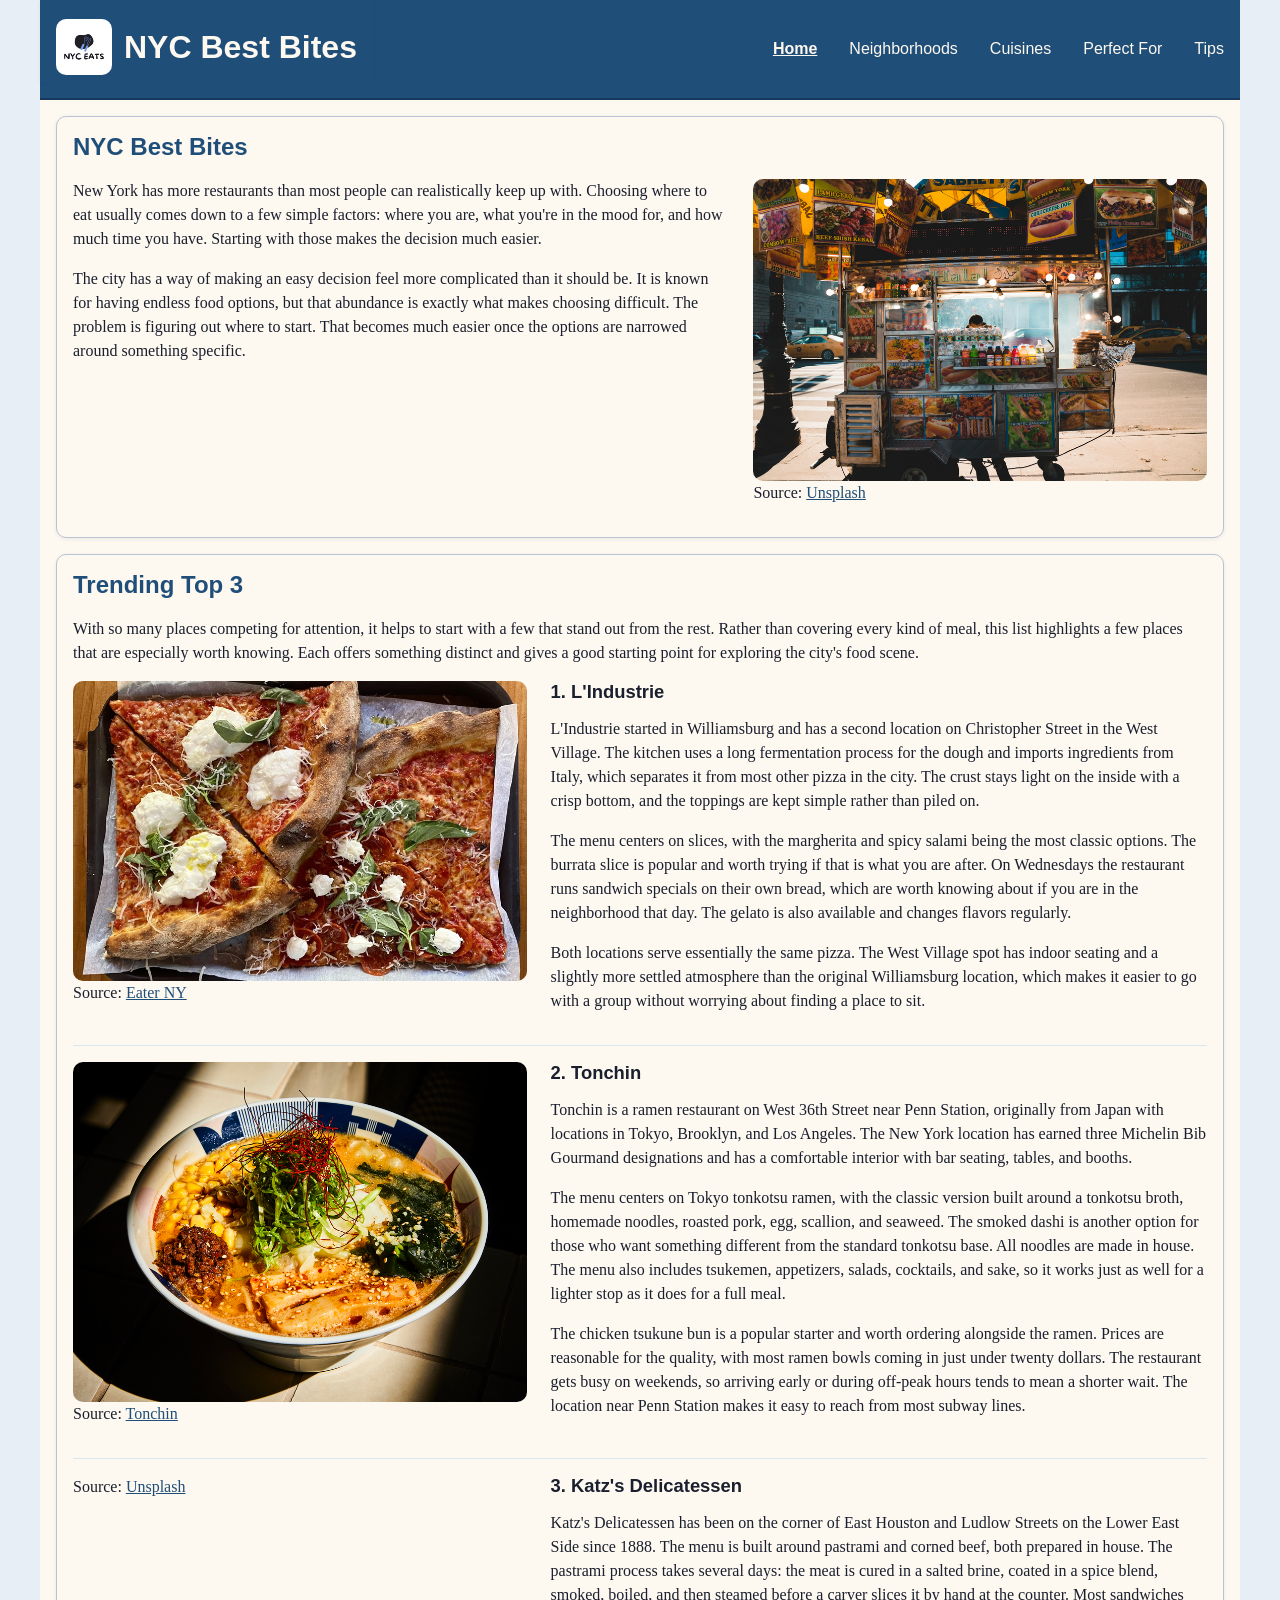
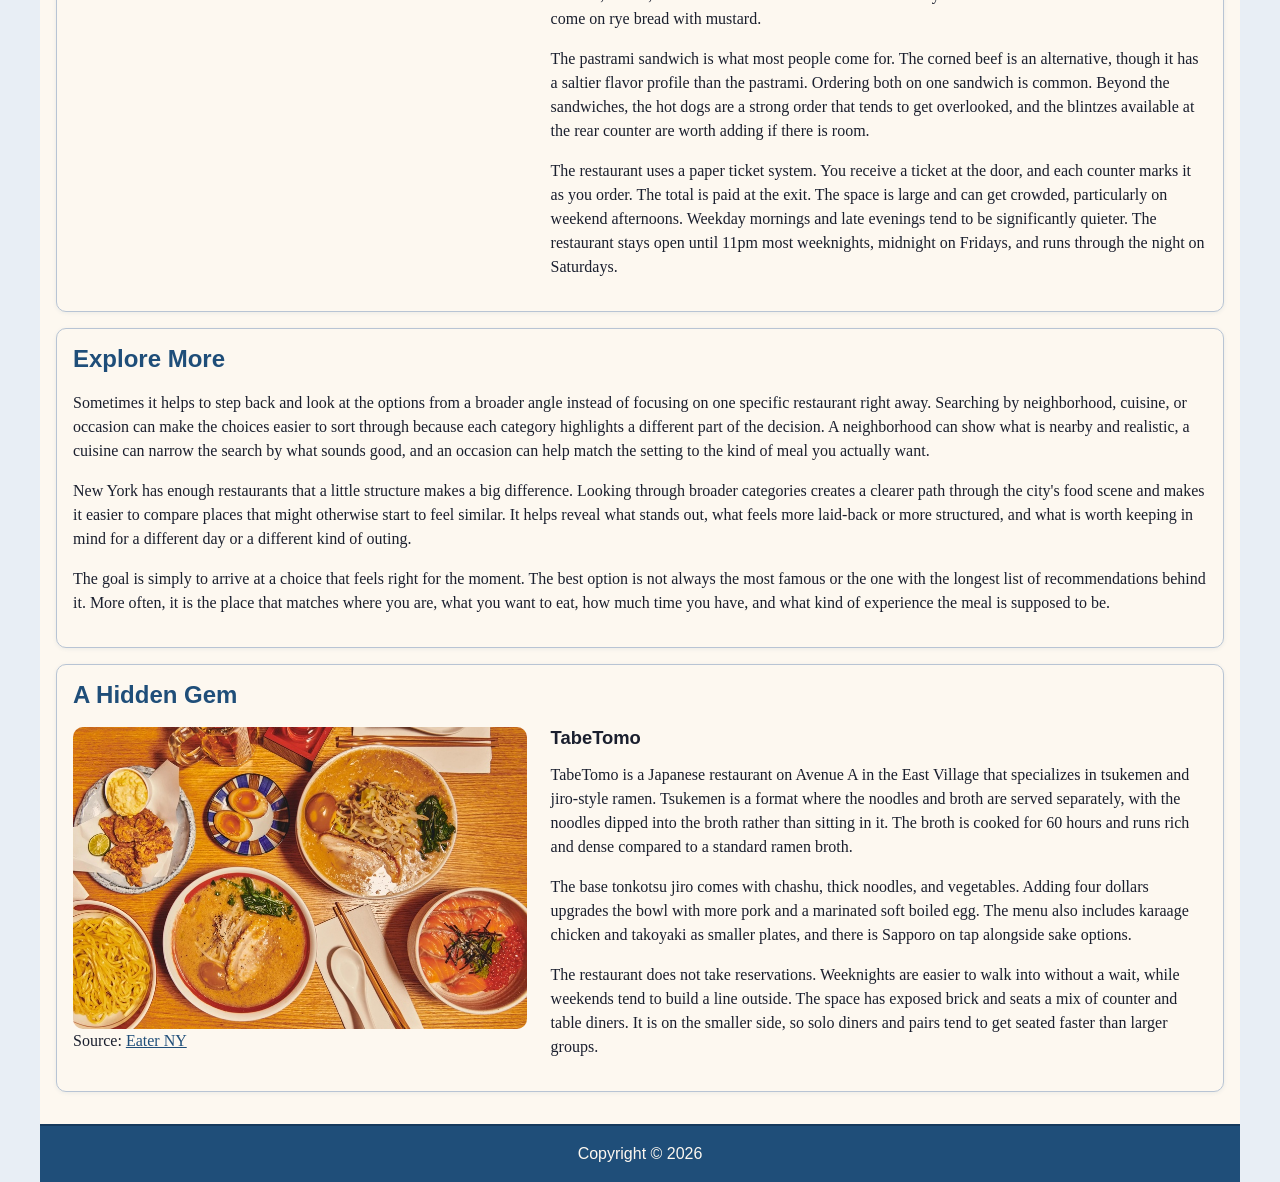
<file: index.html>
<!DOCTYPE html>
<html lang="en">
<head>
  <meta charset="UTF-8">
  <meta name="viewport" content="width=device-width, initial-scale=1.0">
  <title>Home | NYC Best Bites</title>
  <meta name="description" content="Explore trending NYC restaurants, a featured hidden gem, and guidance for choosing where to eat based on location, cuisines, and timing.">
  <link rel="stylesheet" href="styles/site.css">
</head>
<body>

<header>
  <section>
    <!-- Source: (original work) Angela Chan -->
    <a href="index.html">
      <picture>
        <img src="images/nyceatslogo.png" alt="NYC Best Bites logo">
      </picture>
      <h1>NYC Best Bites</h1>
    </a>
    <button id="hamburger-button" type="button">&#9776;</button>
  </section>

  <nav>
    <ul>
      <li><a href="index.html" class="current">Home</a></li>
      <li><a href="neighborhoods.html">Neighborhoods</a></li>
      <li><a href="cuisines.html">Cuisines</a></li>
      <li><a href="perfect-for.html">Perfect For</a></li>
      <li><a href="tips.html">Tips</a></li>
    </ul>
  </nav>
</header>

<main>

  <section>
    <h2>NYC Best Bites</h2>

    <div class="article-intro">
      <div class="article-text">
        <!-- Source: (original work) Angela Chan -->
        <p>
          New York has more restaurants than most people can realistically keep up with. Choosing where to eat usually comes down to a few simple factors: where you are, what you're in the mood for, and how much time you have. Starting with those makes the decision much easier.
        </p>

        <!-- Source: (original work) Angela Chan -->
        <p>
          The city has a way of making an easy decision feel more complicated than it should be. It is known for having endless food options, but that abundance is exactly what makes choosing difficult. The problem is figuring out where to start. That becomes much easier once the options are narrowed around something specific.
        </p>
      </div>

      <div class="article-image">
        <!-- Source: https://unsplash.com/photos/person-standing-behind-food-cart-during-nighttime-xt4Nj_S2iYs -->
        <figure>
          <img src="images/halaltruck-homepage.png" alt="New York City food scene">
        </figure>
        <p>Source: <cite><a href="https://unsplash.com/photos/person-standing-behind-food-cart-during-nighttime-xt4Nj_S2iYs">Unsplash</a></cite></p>
      </div>
    </div>
  </section>

  <section>
    <h2>Trending Top 3</h2>

    <!-- Source: (original work) Angela Chan -->
    <p>
      With so many places competing for attention, it helps to start with a few that stand out from the rest. Rather than covering every kind of meal, this list highlights a few places that are especially worth knowing. Each offers something distinct and gives a good starting point for exploring the city's food scene.
    </p>

    <article>
      <h3 class="heading-narrow">1. L'Industrie</h3>

      <div class="article-image">
        <!-- Source: https://ny.eater.com/2023/10/23/23925191/lindustrie-pizza-opening-manhattan-location -->
        <figure>
          <img src="images/lindustriepizza-homepage.jpg" alt="Pizza from L'Industrie">
        </figure>
        <p>Source: <cite><a href="https://ny.eater.com/2023/10/23/23925191/lindustrie-pizza-opening-manhattan-location">Eater NY</a></cite></p>
      </div>

      <div class="article-text">
        <h3 class="heading-wide">1. L'Industrie</h3>

        <!-- Source: (original work) Angela Chan -->
        <p>
          L'Industrie started in Williamsburg and has a second location on Christopher Street in the West Village. The kitchen uses a long fermentation process for the dough and imports ingredients from Italy, which separates it from most other pizza in the city. The crust stays light on the inside with a crisp bottom, and the toppings are kept simple rather than piled on.
        </p>

        <!-- Source: (original work) Angela Chan -->
        <p>
          The menu centers on slices, with the margherita and spicy salami being the most classic options. The burrata slice is popular and worth trying if that is what you are after. On Wednesdays the restaurant runs sandwich specials on their own bread, which are worth knowing about if you are in the neighborhood that day. The gelato is also available and changes flavors regularly.
        </p>

        <!-- Source: (original work) Angela Chan -->
        <p>
          Both locations serve essentially the same pizza. The West Village spot has indoor seating and a slightly more settled atmosphere than the original Williamsburg location, which makes it easier to go with a group without worrying about finding a place to sit.
        </p>
      </div>
    </article>

    <article>
      <h3 class="heading-narrow">2. Tonchin</h3>

      <div class="article-image">
        <!-- Source: https://www.tonchinus.com/menu-brooklyn -->
        <figure>
          <img src="images/tonchinnyc-homepage.jpg" alt="Ramen from Tonchin">
        </figure>
        <p>Source: <cite><a href="https://www.tonchinus.com/menu-brooklyn">Tonchin</a></cite></p>
      </div>

      <div class="article-text">
        <h3 class="heading-wide">2. Tonchin</h3>

        <!-- Source: (original work) Angela Chan -->
        <p>
          Tonchin is a ramen restaurant on West 36th Street near Penn Station, originally from Japan with locations in Tokyo, Brooklyn, and Los Angeles. The New York location has earned three Michelin Bib Gourmand designations and has a comfortable interior with bar seating, tables, and booths.
        </p>

        <!-- Source: (original work) Angela Chan -->
        <p>
          The menu centers on Tokyo tonkotsu ramen, with the classic version built around a tonkotsu broth, homemade noodles, roasted pork, egg, scallion, and seaweed. The smoked dashi is another option for those who want something different from the standard tonkotsu base. All noodles are made in house. The menu also includes tsukemen, appetizers, salads, cocktails, and sake, so it works just as well for a lighter stop as it does for a full meal.
        </p>

        <!-- Source: (original work) Angela Chan -->
        <p>
          The chicken tsukune bun is a popular starter and worth ordering alongside the ramen. Prices are reasonable for the quality, with most ramen bowls coming in just under twenty dollars. The restaurant gets busy on weekends, so arriving early or during off-peak hours tends to mean a shorter wait. The location near Penn Station makes it easy to reach from most subway lines.
        </p>
      </div>
    </article>

    <article>
      <h3 class="heading-narrow">3. Katz's Delicatessen</h3>

      <div class="article-image">
        <figure>
          <picture>
            <!-- Source: https://unsplash.com/photos/katzs-delicatessen-stands-in-new-york-city-L7AnIJWCZts -->
            <source media="(min-width: 850px)" srcset="images/katzsdelicatessen-homepage.jpg">
            <!-- Source: https://tripstipsandtees.com/2022/12/26/nyc-eats-katzs-deli/ -->
            <img src="images/katzsdelicatessen-narrow-homepage.jpg" alt="Food from Katz's Delicatessen">
          </picture>
        </figure>
        <p class="source-narrow">Source: <cite><a href="https://tripstipsandtees.com/2022/12/26/nyc-eats-katzs-deli/">Trips Tips and Tees</a></cite></p>
        <p class="source-wide">Source: <cite><a href="https://unsplash.com/photos/katzs-delicatessen-stands-in-new-york-city-L7AnIJWCZts">Unsplash</a></cite></p>
      </div>

      <div class="article-text">
        <h3 class="heading-wide">3. Katz's Delicatessen</h3>

        <!-- Source: (original work) Angela Chan -->
        <p>
          Katz's Delicatessen has been on the corner of East Houston and Ludlow Streets on the Lower East Side since 1888. The menu is built around pastrami and corned beef, both prepared in house. The pastrami process takes several days: the meat is cured in a salted brine, coated in a spice blend, smoked, boiled, and then steamed before a carver slices it by hand at the counter. Most sandwiches come on rye bread with mustard.
        </p>

        <!-- Source: (original work) Angela Chan -->
        <p>
          The pastrami sandwich is what most people come for. The corned beef is an alternative, though it has a saltier flavor profile than the pastrami. Ordering both on one sandwich is common. Beyond the sandwiches, the hot dogs are a strong order that tends to get overlooked, and the blintzes available at the rear counter are worth adding if there is room.
        </p>

        <!-- Source: (original work) Angela Chan -->
        <p>
          The restaurant uses a paper ticket system. You receive a ticket at the door, and each counter marks it as you order. The total is paid at the exit. The space is large and can get crowded, particularly on weekend afternoons. Weekday mornings and late evenings tend to be significantly quieter. The restaurant stays open until 11pm most weeknights, midnight on Fridays, and runs through the night on Saturdays.
        </p>
      </div>
    </article>
  </section>

  <section>
    <h2>Explore More</h2>

    <!-- Source: (original work) Angela Chan -->
    <p>
      Sometimes it helps to step back and look at the options from a broader angle instead of focusing on one specific restaurant right away. Searching by neighborhood, cuisine, or occasion can make the choices easier to sort through because each category highlights a different part of the decision. A neighborhood can show what is nearby and realistic, a cuisine can narrow the search by what sounds good, and an occasion can help match the setting to the kind of meal you actually want.
    </p>

    <!-- Source: (original work) Angela Chan -->
    <p>
      New York has enough restaurants that a little structure makes a big difference. Looking through broader categories creates a clearer path through the city's food scene and makes it easier to compare places that might otherwise start to feel similar. It helps reveal what stands out, what feels more laid-back or more structured, and what is worth keeping in mind for a different day or a different kind of outing.
    </p>

    <!-- Source: (original work) Angela Chan -->
    <p>
      The goal is simply to arrive at a choice that feels right for the moment. The best option is not always the most famous or the one with the longest list of recommendations behind it. More often, it is the place that matches where you are, what you want to eat, how much time you have, and what kind of experience the meal is supposed to be.
    </p>
  </section>

  <section>
    <h2>A Hidden Gem</h2>

    <article>
      <h3 class="heading-narrow">TabeTomo</h3>

      <div class="article-image">
        <!-- Source: https://ny.eater.com/2018/12/4/18123390/tabetomo-opening-east-village-hours-menu -->
        <figure>
          <img src="images/tabetomo-homepage.jpeg" alt="Tsukemen from TabeTomo">
        </figure>
        <p>Source: <cite><a href="https://ny.eater.com/2018/12/4/18123390/tabetomo-opening-east-village-hours-menu">Eater NY</a></cite></p>
      </div>

      <div class="article-text">
        <h3 class="heading-wide">TabeTomo</h3>

        <!-- Source: (original work) Angela Chan -->
        <p>
          TabeTomo is a Japanese restaurant on Avenue A in the East Village that specializes in tsukemen and jiro-style ramen. Tsukemen is a format where the noodles and broth are served separately, with the noodles dipped into the broth rather than sitting in it. The broth is cooked for 60 hours and runs rich and dense compared to a standard ramen broth.
        </p>

        <!-- Source: (original work) Angela Chan -->
        <p>
          The base tonkotsu jiro comes with chashu, thick noodles, and vegetables. Adding four dollars upgrades the bowl with more pork and a marinated soft boiled egg. The menu also includes karaage chicken and takoyaki as smaller plates, and there is Sapporo on tap alongside sake options.
        </p>

        <!-- Source: (original work) Angela Chan -->
        <p>
          The restaurant does not take reservations. Weeknights are easier to walk into without a wait, while weekends tend to build a line outside. The space has exposed brick and seats a mix of counter and table diners. It is on the smaller side, so solo diners and pairs tend to get seated faster than larger groups.
        </p>
      </div>
    </article>
  </section>

</main>

<footer>
  <p>Copyright &copy; 2026</p>
</footer>

<script src="scripts/jquery-3.7.1.js"></script>
<script src="scripts/site.js"></script>

</body>
</html>
</file>
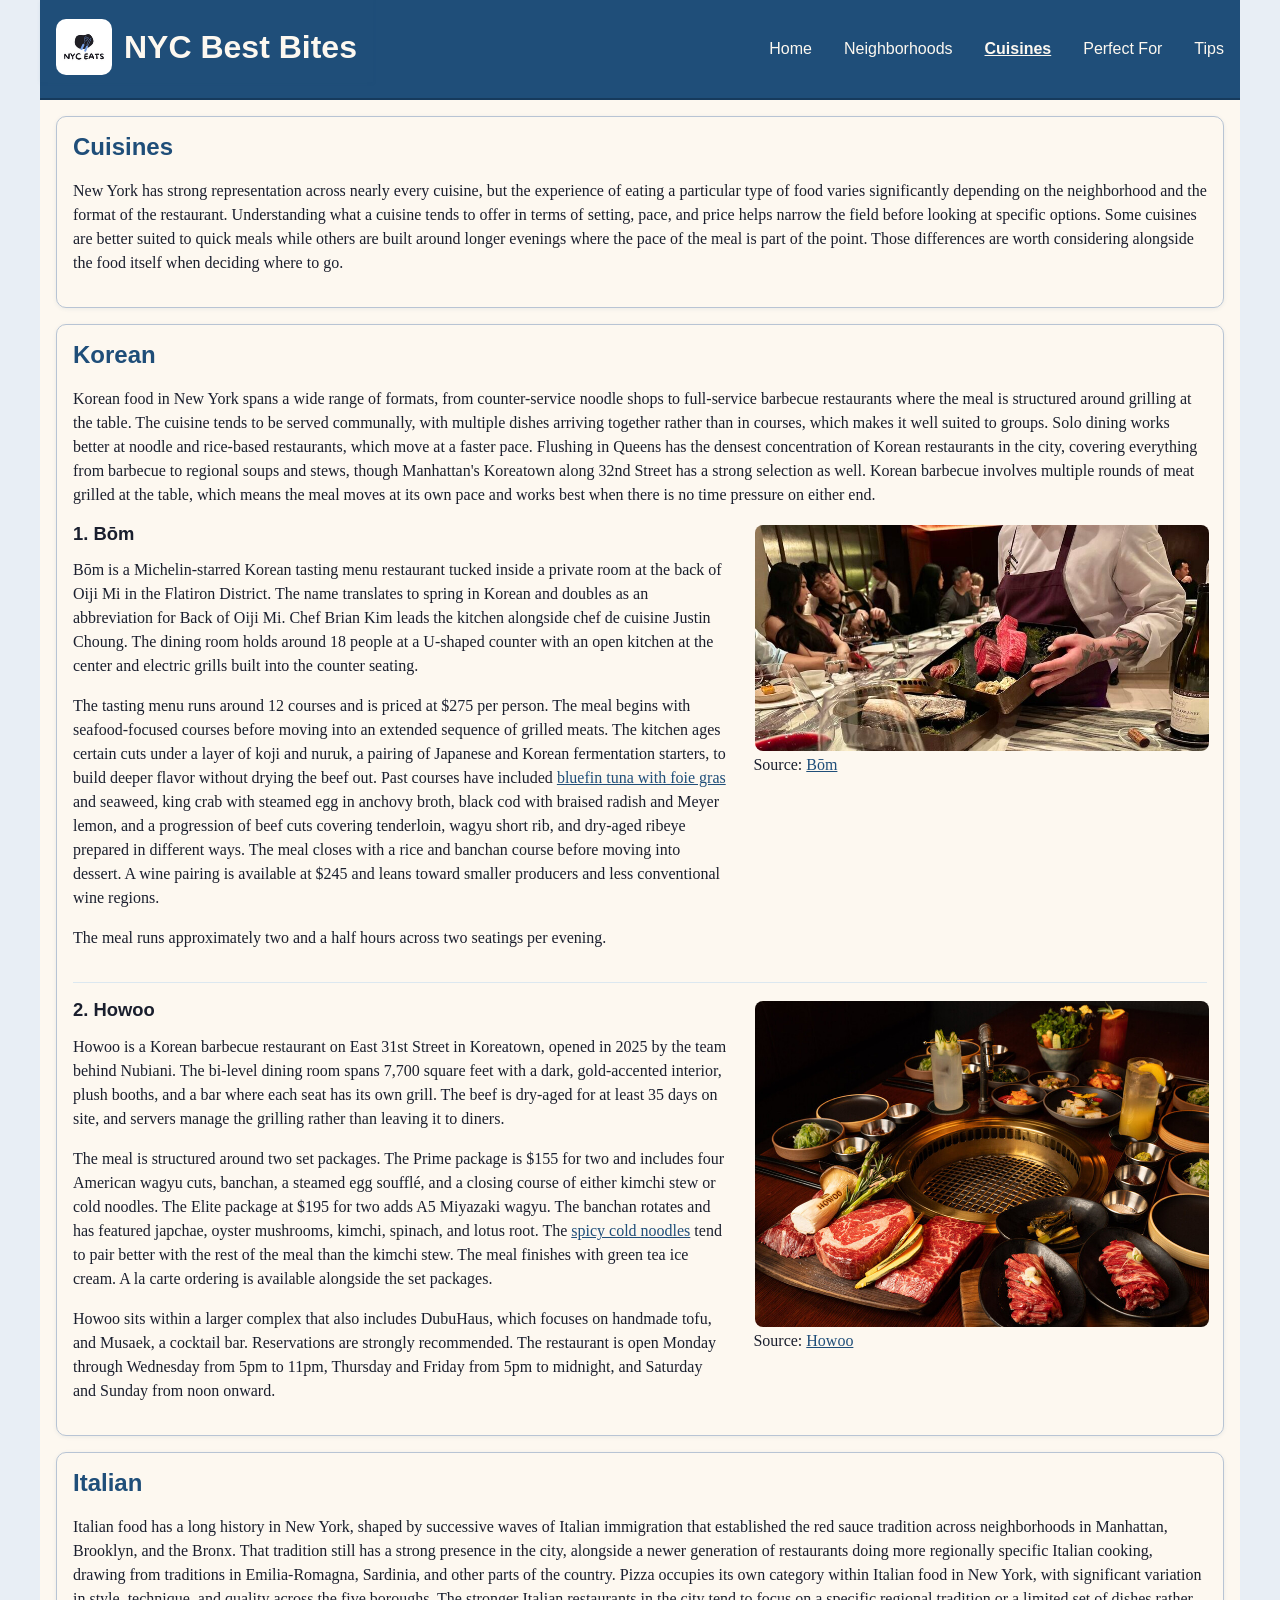
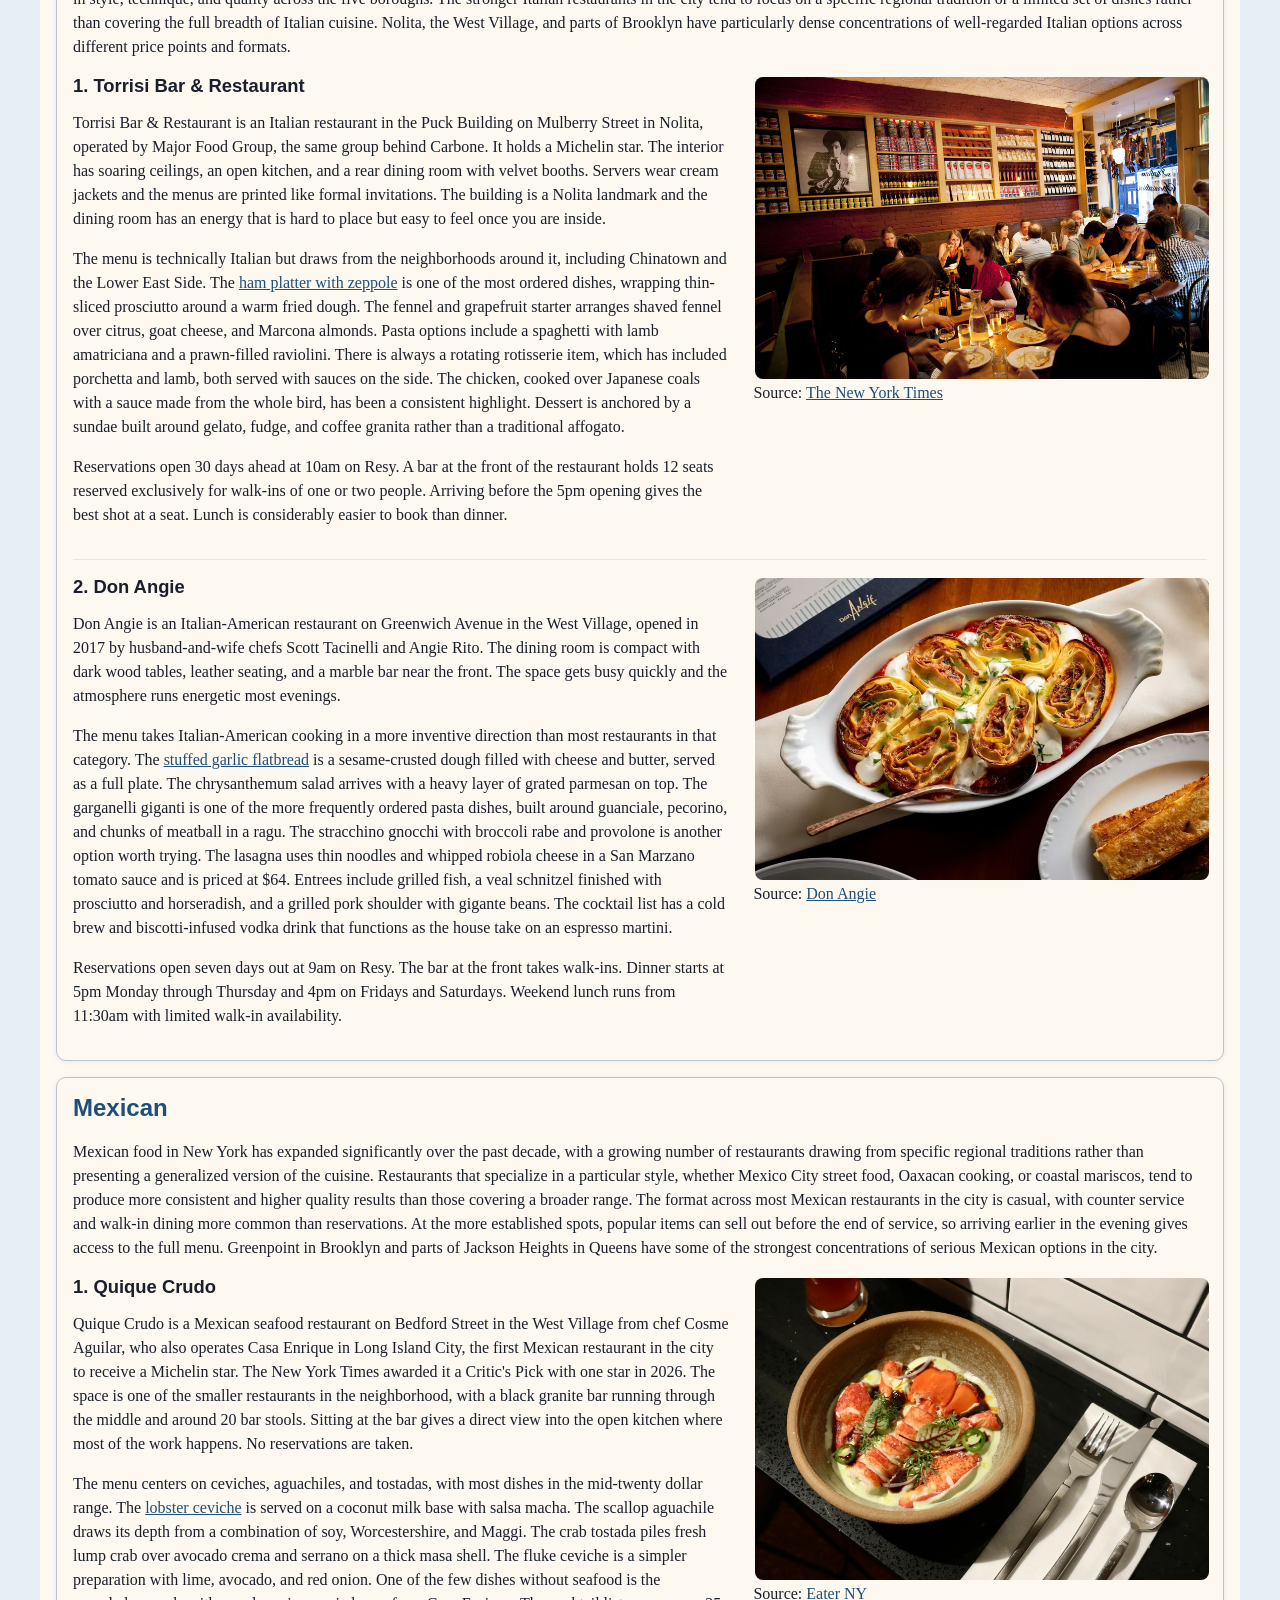
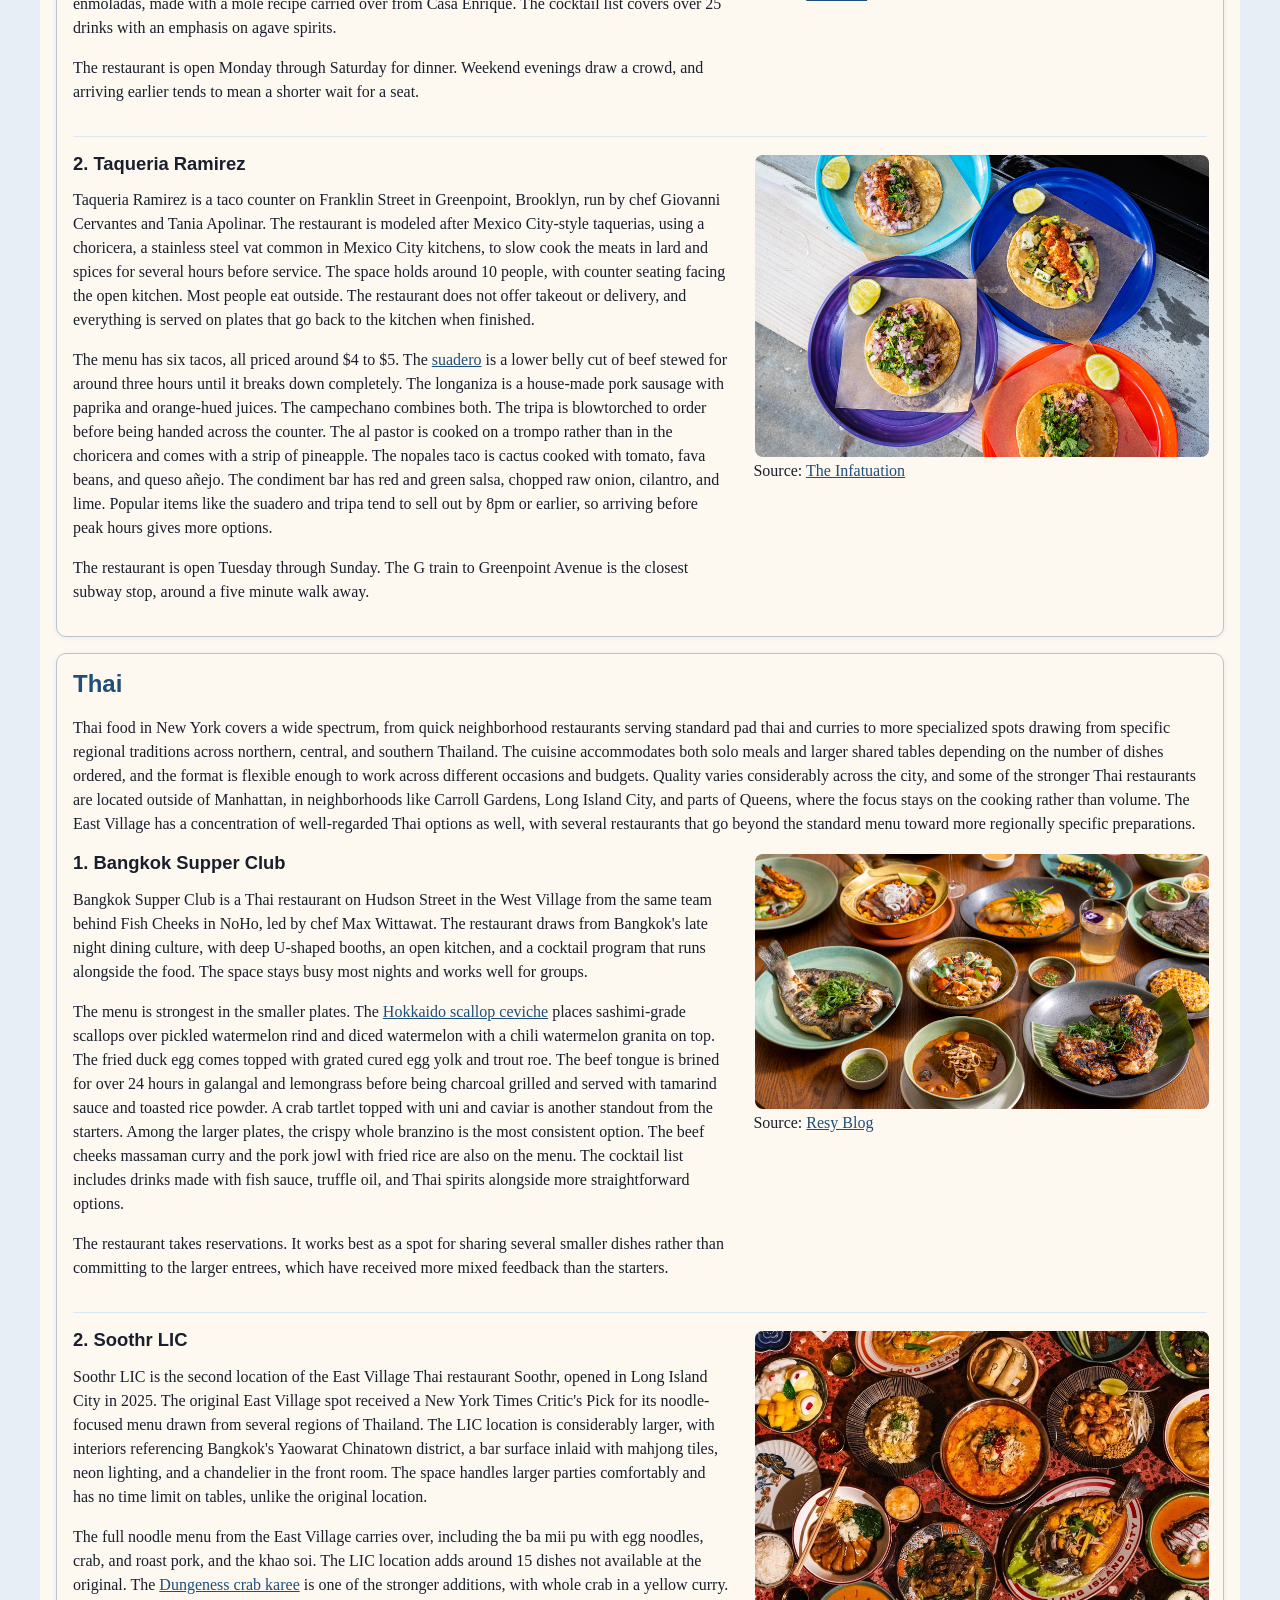
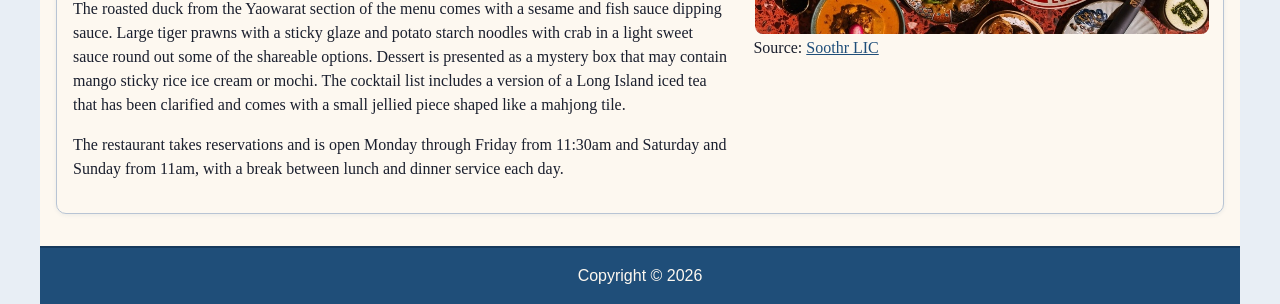
<file: cuisines.html>
<!DOCTYPE html>
<html lang="en">
<head>
  <meta charset="UTF-8">
  <meta name="viewport" content="width=device-width, initial-scale=1.0">
  <title>Cuisines | NYC Best Bites</title>
  <link rel="stylesheet" href="styles/site.css">
</head>
<body>

<header>
  <section>
    <!-- Source: (original work) Angela Chan -->
    <a href="index.html">
      <picture>
        <img src="images/nyceatslogo.png" alt="NYC Best Bites logo">
      </picture>
      <h1>NYC Best Bites</h1>
    </a>
    <button id="hamburger-button" type="button">&#9776;</button>
  </section>

  <nav>
    <ul>
      <li><a href="index.html">Home</a></li>
      <li><a href="neighborhoods.html">Neighborhoods</a></li>
      <li><a href="cuisines.html" class="current">Cuisines</a></li>
      <li><a href="perfect-for.html">Perfect For</a></li>
      <li><a href="tips.html">Tips</a></li>
    </ul>
  </nav>
</header>

<main>

  <section>
    <h2>Cuisines</h2>

    <!-- Source: (original work) Angela Chan -->
    <p>
      New York has strong representation across nearly every cuisine, but the experience of eating a particular type of food varies significantly depending on the neighborhood and the format of the restaurant. Understanding what a cuisine tends to offer in terms of setting, pace, and price helps narrow the field before looking at specific options. Some cuisines are better suited to quick meals while others are built around longer evenings where the pace of the meal is part of the point. Those differences are worth considering alongside the food itself when deciding where to go.
    </p>
  </section>

  <section>
    <h2>Korean</h2>

    <!-- Source: (original work) Angela Chan -->
    <p>
      Korean food in New York spans a wide range of formats, from counter-service noodle shops to full-service barbecue restaurants where the meal is structured around grilling at the table. The cuisine tends to be served communally, with multiple dishes arriving together rather than in courses, which makes it well suited to groups. Solo dining works better at noodle and rice-based restaurants, which move at a faster pace. Flushing in Queens has the densest concentration of Korean restaurants in the city, covering everything from barbecue to regional soups and stews, though Manhattan's Koreatown along 32nd Street has a strong selection as well. Korean barbecue involves multiple rounds of meat grilled at the table, which means the meal moves at its own pace and works best when there is no time pressure on either end.
    </p>

    <article>
      <div class="article-text">
        <h3>1. Bōm</h3>

        <!-- Source: (original work) Angela Chan -->
        <p>
          Bōm is a Michelin-starred Korean tasting menu restaurant tucked inside a private room at the back of Oiji Mi in the Flatiron District. The name translates to spring in Korean and doubles as an abbreviation for Back of Oiji Mi. Chef Brian Kim leads the kitchen alongside chef de cuisine Justin Choung. The dining room holds around 18 people at a U-shaped counter with an open kitchen at the center and electric grills built into the counter seating.
        </p>

        <!-- Source: (original work) Angela Chan -->
        <p>
          The tasting menu runs around 12 courses and is priced at $275 per person. The meal begins with seafood-focused courses before moving into an extended sequence of grilled meats. The kitchen ages certain cuts under a layer of koji and nuruk, a pairing of Japanese and Korean fermentation starters, to build deeper flavor without drying the beef out. Past courses have included <button class="dish-button" id="bluefin-button" type="button">bluefin tuna with foie gras</button> and seaweed, king crab with steamed egg in anchovy broth, black cod with braised radish and Meyer lemon, and a progression of beef cuts covering tenderloin, wagyu short rib, and dry-aged ribeye prepared in different ways. The meal closes with a rice and banchan course before moving into dessert. A wine pairing is available at $245 and leans toward smaller producers and less conventional wine regions.
        </p>

        <!-- Source: (original work) Angela Chan -->
        <p>
          The meal runs approximately two and a half hours across two seatings per evening.
        </p>
      </div>

      <div class="article-image">
        <!-- Source: https://www.bom-nyc.com/ -->
        <figure>
          <button class="modal-open-button" id="bom-modal-button" type="button">
            <img src="images/bom-cuisines.jpg" alt="Bōm restaurant">
          </button>
        </figure>
        <p>Source: <cite><a href="https://www.bom-nyc.com/">Bōm</a></cite></p>
      </div>
    </article>

    <article>
      <div class="article-text">
        <h3>2. Howoo</h3>

        <!-- Source: (original work) Angela Chan -->
        <p>
          Howoo is a Korean barbecue restaurant on East 31st Street in Koreatown, opened in 2025 by the team behind Nubiani. The bi-level dining room spans 7,700 square feet with a dark, gold-accented interior, plush booths, and a bar where each seat has its own grill. The beef is dry-aged for at least 35 days on site, and servers manage the grilling rather than leaving it to diners.
        </p>

        <!-- Source: (original work) Angela Chan -->
        <p>
          The meal is structured around two set packages. The Prime package is $155 for two and includes four American wagyu cuts, banchan, a steamed egg soufflé, and a closing course of either kimchi stew or cold noodles. The Elite package at $195 for two adds A5 Miyazaki wagyu. The banchan rotates and has featured japchae, oyster mushrooms, kimchi, spinach, and lotus root. The <button class="dish-button" id="coldnoodles-button" type="button">spicy cold noodles</button> tend to pair better with the rest of the meal than the kimchi stew. The meal finishes with green tea ice cream. A la carte ordering is available alongside the set packages.
        </p>

        <!-- Source: (original work) Angela Chan -->
        <p>
          Howoo sits within a larger complex that also includes DubuHaus, which focuses on handmade tofu, and Musaek, a cocktail bar. Reservations are strongly recommended. The restaurant is open Monday through Wednesday from 5pm to 11pm, Thursday and Friday from 5pm to midnight, and Saturday and Sunday from noon onward.
        </p>
      </div>

      <div class="article-image">
        <!-- Source: https://www.howoo.nyc/menu-dinner -->
        <figure>
          <button class="modal-open-button" id="howoo-modal-button" type="button">
            <img src="images/howoo-cuisines.jpg" alt="Howoo Korean barbecue restaurant">
          </button>
        </figure>
        <p>Source: <cite><a href="https://www.howoo.nyc/menu-dinner">Howoo</a></cite></p>
      </div>
    </article>
  </section>

  <section>
    <h2>Italian</h2>

    <!-- Source: (original work) Angela Chan -->
    <p>
      Italian food has a long history in New York, shaped by successive waves of Italian immigration that established the red sauce tradition across neighborhoods in Manhattan, Brooklyn, and the Bronx. That tradition still has a strong presence in the city, alongside a newer generation of restaurants doing more regionally specific Italian cooking, drawing from traditions in Emilia-Romagna, Sardinia, and other parts of the country. Pizza occupies its own category within Italian food in New York, with significant variation in style, technique, and quality across the five boroughs. The stronger Italian restaurants in the city tend to focus on a specific regional tradition or a limited set of dishes rather than covering the full breadth of Italian cuisine. Nolita, the West Village, and parts of Brooklyn have particularly dense concentrations of well-regarded Italian options across different price points and formats.
    </p>

    <article>
      <div class="article-text">
        <h3>1. Torrisi Bar & Restaurant</h3>

        <!-- Source: (original work) Angela Chan -->
        <p>
          Torrisi Bar & Restaurant is an Italian restaurant in the Puck Building on Mulberry Street in Nolita, operated by Major Food Group, the same group behind Carbone. It holds a Michelin star. The interior has soaring ceilings, an open kitchen, and a rear dining room with velvet booths. Servers wear cream jackets and the menus are printed like formal invitations. The building is a Nolita landmark and the dining room has an energy that is hard to place but easy to feel once you are inside.
        </p>

        <!-- Source: (original work) Angela Chan -->
        <p>
          The menu is technically Italian but draws from the neighborhoods around it, including Chinatown and the Lower East Side. The <button class="dish-button" id="hamplatter-button" type="button">ham platter with zeppole</button> is one of the most ordered dishes, wrapping thin-sliced prosciutto around a warm fried dough. The fennel and grapefruit starter arranges shaved fennel over citrus, goat cheese, and Marcona almonds. Pasta options include a spaghetti with lamb amatriciana and a prawn-filled raviolini. There is always a rotating rotisserie item, which has included porchetta and lamb, both served with sauces on the side. The chicken, cooked over Japanese coals with a sauce made from the whole bird, has been a consistent highlight. Dessert is anchored by a sundae built around gelato, fudge, and coffee granita rather than a traditional affogato.
        </p>

        <!-- Source: (original work) Angela Chan -->
        <p>
          Reservations open 30 days ahead at 10am on Resy. A bar at the front of the restaurant holds 12 seats reserved exclusively for walk-ins of one or two people. Arriving before the 5pm opening gives the best shot at a seat. Lunch is considerably easier to book than dinner.
        </p>
      </div>

      <div class="article-image">
        <!-- Source: https://www.nytimes.com/2014/11/21/dining/torrisi-italian-specialties-to-close.html -->
        <figure>
          <button class="modal-open-button" id="torrisi-modal-button" type="button">
            <img src="images/torrisi-cuisines.jpg" alt="Torrisi Bar and Restaurant">
          </button>
        </figure>
        <p>Source: <cite><a href="https://www.nytimes.com/2014/11/21/dining/torrisi-italian-specialties-to-close.html">The New York Times</a></cite></p>
      </div>
    </article>

    <article>
      <div class="article-text">
        <h3>2. Don Angie</h3>

        <!-- Source: (original work) Angela Chan -->
        <p>
          Don Angie is an Italian-American restaurant on Greenwich Avenue in the West Village, opened in 2017 by husband-and-wife chefs Scott Tacinelli and Angie Rito. The dining room is compact with dark wood tables, leather seating, and a marble bar near the front. The space gets busy quickly and the atmosphere runs energetic most evenings.
        </p>

        <!-- Source: (original work) Angela Chan -->
        <p>
          The menu takes Italian-American cooking in a more inventive direction than most restaurants in that category. The <button class="dish-button" id="flatbread-button" type="button">stuffed garlic flatbread</button> is a sesame-crusted dough filled with cheese and butter, served as a full plate. The chrysanthemum salad arrives with a heavy layer of grated parmesan on top. The garganelli giganti is one of the more frequently ordered pasta dishes, built around guanciale, pecorino, and chunks of meatball in a ragu. The stracchino gnocchi with broccoli rabe and provolone is another option worth trying. The lasagna uses thin noodles and whipped robiola cheese in a San Marzano tomato sauce and is priced at $64. Entrees include grilled fish, a veal schnitzel finished with prosciutto and horseradish, and a grilled pork shoulder with gigante beans. The cocktail list has a cold brew and biscotti-infused vodka drink that functions as the house take on an espresso martini.
        </p>

        <!-- Source: (original work) Angela Chan -->
        <p>
          Reservations open seven days out at 9am on Resy. The bar at the front takes walk-ins. Dinner starts at 5pm Monday through Thursday and 4pm on Fridays and Saturdays. Weekend lunch runs from 11:30am with limited walk-in availability.
        </p>
      </div>

      <div class="article-image">
        <!-- Source: https://www.donangie.com/ -->
        <figure>
          <button class="modal-open-button" id="donangie-modal-button" type="button">
            <img src="images/donangie-cuisines.jpeg" alt="Don Angie restaurant">
          </button>
        </figure>
        <p>Source: <cite><a href="https://www.donangie.com/">Don Angie</a></cite></p>
      </div>
    </article>
  </section>

  <section>
    <h2>Mexican</h2>

    <!-- Source: (original work) Angela Chan -->
    <p>
      Mexican food in New York has expanded significantly over the past decade, with a growing number of restaurants drawing from specific regional traditions rather than presenting a generalized version of the cuisine. Restaurants that specialize in a particular style, whether Mexico City street food, Oaxacan cooking, or coastal mariscos, tend to produce more consistent and higher quality results than those covering a broader range. The format across most Mexican restaurants in the city is casual, with counter service and walk-in dining more common than reservations. At the more established spots, popular items can sell out before the end of service, so arriving earlier in the evening gives access to the full menu. Greenpoint in Brooklyn and parts of Jackson Heights in Queens have some of the strongest concentrations of serious Mexican options in the city.
    </p>

    <article>
      <div class="article-text">
        <h3>1. Quique Crudo</h3>

        <!-- Source: (original work) Angela Chan -->
        <p>
          Quique Crudo is a Mexican seafood restaurant on Bedford Street in the West Village from chef Cosme Aguilar, who also operates Casa Enrique in Long Island City, the first Mexican restaurant in the city to receive a Michelin star. The New York Times awarded it a Critic's Pick with one star in 2026. The space is one of the smaller restaurants in the neighborhood, with a black granite bar running through the middle and around 20 bar stools. Sitting at the bar gives a direct view into the open kitchen where most of the work happens. No reservations are taken.
        </p>

        <!-- Source: (original work) Angela Chan -->
        <p>
          The menu centers on ceviches, aguachiles, and tostadas, with most dishes in the mid-twenty dollar range. The <button class="dish-button" id="lobsterceviche-button" type="button">lobster ceviche</button> is served on a coconut milk base with salsa macha. The scallop aguachile draws its depth from a combination of soy, Worcestershire, and Maggi. The crab tostada piles fresh lump crab over avocado crema and serrano on a thick masa shell. The fluke ceviche is a simpler preparation with lime, avocado, and red onion. One of the few dishes without seafood is the enmoladas, made with a mole recipe carried over from Casa Enrique. The cocktail list covers over 25 drinks with an emphasis on agave spirits.
        </p>

        <!-- Source: (original work) Angela Chan -->
        <p>
          The restaurant is open Monday through Saturday for dinner. Weekend evenings draw a crowd, and arriving earlier tends to mean a shorter wait for a seat.
        </p>
      </div>

      <div class="article-image">
        <!-- Source: https://ny.eater.com/2024/1/17/24025465/casa-enrique-opens-quique-crudo-mexican-seafood-bar-west-village-michelin-star -->
        <figure>
          <button class="modal-open-button" id="quique-modal-button" type="button">
            <img src="images/quique-cuisines.jpeg" alt="Quique Crudo restaurant">
          </button>
        </figure>
        <p>Source: <cite><a href="https://ny.eater.com/2024/1/17/24025465/casa-enrique-opens-quique-crudo-mexican-seafood-bar-west-village-michelin-star">Eater NY</a></cite></p>
      </div>
    </article>

    <article>
      <div class="article-text">
        <h3>2. Taqueria Ramirez</h3>

        <!-- Source: (original work) Angela Chan -->
        <p>
          Taqueria Ramirez is a taco counter on Franklin Street in Greenpoint, Brooklyn, run by chef Giovanni Cervantes and Tania Apolinar. The restaurant is modeled after Mexico City-style taquerias, using a choricera, a stainless steel vat common in Mexico City kitchens, to slow cook the meats in lard and spices for several hours before service. The space holds around 10 people, with counter seating facing the open kitchen. Most people eat outside. The restaurant does not offer takeout or delivery, and everything is served on plates that go back to the kitchen when finished.
        </p>

        <!-- Source: (original work) Angela Chan -->
        <p>
          The menu has six tacos, all priced around $4 to $5. The <button class="dish-button" id="suadero-button" type="button">suadero</button> is a lower belly cut of beef stewed for around three hours until it breaks down completely. The longaniza is a house-made pork sausage with paprika and orange-hued juices. The campechano combines both. The tripa is blowtorched to order before being handed across the counter. The al pastor is cooked on a trompo rather than in the choricera and comes with a strip of pineapple. The nopales taco is cactus cooked with tomato, fava beans, and queso añejo. The condiment bar has red and green salsa, chopped raw onion, cilantro, and lime. Popular items like the suadero and tripa tend to sell out by 8pm or earlier, so arriving before peak hours gives more options.
        </p>

        <!-- Source: (original work) Angela Chan -->
        <p>
          The restaurant is open Tuesday through Sunday. The G train to Greenpoint Avenue is the closest subway stop, around a five minute walk away.
        </p>
      </div>

      <div class="article-image">
        <!-- Source: https://www.theinfatuation.com/new-york/reviews/taqueria-ramirez -->
        <figure>
          <button class="modal-open-button" id="taqueria-modal-button" type="button">
            <img src="images/taqueria-cuisines.jpg" alt="Taqueria Ramirez tacos">
          </button>
        </figure>
        <p>Source: <cite><a href="https://www.theinfatuation.com/new-york/reviews/taqueria-ramirez">The Infatuation</a></cite></p>
      </div>
    </article>
  </section>

  <section>
    <h2>Thai</h2>

    <!-- Source: (original work) Angela Chan -->
    <p>
      Thai food in New York covers a wide spectrum, from quick neighborhood restaurants serving standard pad thai and curries to more specialized spots drawing from specific regional traditions across northern, central, and southern Thailand. The cuisine accommodates both solo meals and larger shared tables depending on the number of dishes ordered, and the format is flexible enough to work across different occasions and budgets. Quality varies considerably across the city, and some of the stronger Thai restaurants are located outside of Manhattan, in neighborhoods like Carroll Gardens, Long Island City, and parts of Queens, where the focus stays on the cooking rather than volume. The East Village has a concentration of well-regarded Thai options as well, with several restaurants that go beyond the standard menu toward more regionally specific preparations.
    </p>

    <article>
      <div class="article-text">
        <h3>1. Bangkok Supper Club</h3>

        <!-- Source: (original work) Angela Chan -->
        <p>
          Bangkok Supper Club is a Thai restaurant on Hudson Street in the West Village from the same team behind Fish Cheeks in NoHo, led by chef Max Wittawat. The restaurant draws from Bangkok's late night dining culture, with deep U-shaped booths, an open kitchen, and a cocktail program that runs alongside the food. The space stays busy most nights and works well for groups.
        </p>

        <!-- Source: (original work) Angela Chan -->
        <p>
          The menu is strongest in the smaller plates. The <button class="dish-button" id="scallop-button" type="button">Hokkaido scallop ceviche</button> places sashimi-grade scallops over pickled watermelon rind and diced watermelon with a chili watermelon granita on top. The fried duck egg comes topped with grated cured egg yolk and trout roe. The beef tongue is brined for over 24 hours in galangal and lemongrass before being charcoal grilled and served with tamarind sauce and toasted rice powder. A crab tartlet topped with uni and caviar is another standout from the starters. Among the larger plates, the crispy whole branzino is the most consistent option. The beef cheeks massaman curry and the pork jowl with fried rice are also on the menu. The cocktail list includes drinks made with fish sauce, truffle oil, and Thai spirits alongside more straightforward options.
        </p>

        <!-- Source: (original work) Angela Chan -->
        <p>
          The restaurant takes reservations. It works best as a spot for sharing several smaller dishes rather than committing to the larger entrees, which have received more mixed feedback than the starters.
        </p>
      </div>

      <div class="article-image">
        <!-- Source: https://blog.resy.com/2024/09/bangkok-supper-club-nyc-best-dishes/ -->
        <figure>
          <button class="modal-open-button" id="bangkok-modal-button" type="button">
            <img src="images/bangkok-cuisines.jpg" alt="Bangkok Supper Club restaurant">
          </button>
        </figure>
        <p>Source: <cite><a href="https://blog.resy.com/2024/09/bangkok-supper-club-nyc-best-dishes/">Resy Blog</a></cite></p>
      </div>
    </article>

    <article>
      <div class="article-text">
        <h3>2. Soothr LIC</h3>

        <!-- Source: (original work) Angela Chan -->
        <p>
          Soothr LIC is the second location of the East Village Thai restaurant Soothr, opened in Long Island City in 2025. The original East Village spot received a New York Times Critic's Pick for its noodle-focused menu drawn from several regions of Thailand. The LIC location is considerably larger, with interiors referencing Bangkok's Yaowarat Chinatown district, a bar surface inlaid with mahjong tiles, neon lighting, and a chandelier in the front room. The space handles larger parties comfortably and has no time limit on tables, unlike the original location.
        </p>

        <!-- Source: (original work) Angela Chan -->
        <p>
          The full noodle menu from the East Village carries over, including the ba mii pu with egg noodles, crab, and roast pork, and the khao soi. The LIC location adds around 15 dishes not available at the original. The <button class="dish-button" id="crabkaree-button" type="button">Dungeness crab karee</button> is one of the stronger additions, with whole crab in a yellow curry. The roasted duck from the Yaowarat section of the menu comes with a sesame and fish sauce dipping sauce. Large tiger prawns with a sticky glaze and potato starch noodles with crab in a light sweet sauce round out some of the shareable options. Dessert is presented as a mystery box that may contain mango sticky rice ice cream or mochi. The cocktail list includes a version of a Long Island iced tea that has been clarified and comes with a small jellied piece shaped like a mahjong tile.
        </p>

        <!-- Source: (original work) Angela Chan -->
        <p>
          The restaurant takes reservations and is open Monday through Friday from 11:30am and Saturday and Sunday from 11am, with a break between lunch and dinner service each day.
        </p>
      </div>

      <div class="article-image">
        <!-- Source: https://soothrlic.com/ -->
        <figure>
          <button class="modal-open-button" id="soothr-modal-button" type="button">
            <img src="images/soothr-cuisines.jpeg" alt="Soothr LIC restaurant">
          </button>
        </figure>
        <p>Source: <cite><a href="https://soothrlic.com/">Soothr LIC</a></cite></p>
      </div>
    </article>

  </section>

</main>

<!-- RESTAURANT MODALS -->

<!-- Bōm modal -->
<div id="bom-modal" class="hidden">
  <div class="modal-container">
    <div class="modal-header">
      <h2 class="modal-title">Bōm</h2>
      <button id="bom-modal-close" type="button">&#10005;</button>
    </div>
    <div class="modal-body">
      <figure>
        <!-- Source: https://www.bom-nyc.com/ -->
        <img src="images/bom-cuisines.jpg" alt="Bōm restaurant">
      </figure>
      <p class="modal-label">About</p>
      <!-- Source: (original work) Angela Chan -->
      <p>Bōm is a Michelin-starred Korean tasting menu restaurant tucked inside a private room at the back of Oiji Mi in the Flatiron District. The name translates to spring in Korean and doubles as an abbreviation for Back of Oiji Mi. Chef Brian Kim leads the kitchen alongside chef de cuisine Justin Choung. The dining room holds around 18 people at a U-shaped counter with an open kitchen at the center and electric grills built into the counter seating.</p>
      <p class="modal-label">Hours</p>
      <!-- Source: (original work) Angela Chan -->
      <p>Tue, Wed: 5:30pm and 8:15pm. Thu, Fri, Sat: 5:30pm and 8:30pm. Sun: 5:00pm and 8:00pm.</p>
      <p class="modal-label">Reservations</p>
      <!-- Source: (original work) Angela Chan -->
      <p>Book through OpenTable. Limited to parties of 1 to 6. Full prepayment required at booking. No dietary restrictions or allergies can be accommodated.</p>
    </div>
  </div>
</div>

<!-- Howoo modal -->
<div id="howoo-modal" class="hidden">
  <div class="modal-container">
    <div class="modal-header">
      <h2 class="modal-title">Howoo</h2>
      <button id="howoo-modal-close" type="button">&#10005;</button>
    </div>
    <div class="modal-body">
      <figure>
        <!-- Source: https://www.howoo.nyc/menu-dinner -->
        <img src="images/howoo-cuisines.jpg" alt="Howoo Korean barbecue restaurant">
      </figure>
      <p class="modal-label">About</p>
      <!-- Source: (original work) Angela Chan -->
      <p>Howoo is a Korean barbecue restaurant on East 31st Street in Koreatown, opened in 2025 by the team behind Nubiani. The bi-level dining room spans 7,700 square feet with a dark, gold-accented interior, plush booths, and a bar where each seat has its own grill. The beef is dry-aged for at least 35 days on site, and servers manage the grilling rather than leaving it to diners.</p>
      <p class="modal-label">Hours</p>
      <!-- Source: (original work) Angela Chan -->
      <p>Mon, Tue, Wed: 5-11pm. Thu: 5pm-12am. Fri: 5pm-1am. Sat: 12pm-1am. Sun: 12-11pm.</p>
      <p class="modal-label">Reservations</p>
      <!-- Source: (original work) Angela Chan -->
      <p>Book through Resy up to 60 days in advance. 15-minute grace period for all reservations. Parties of 9 or more contact info@howoo.nyc directly.</p>
    </div>
  </div>
</div>

<!-- Torrisi modal -->
<div id="torrisi-modal" class="hidden">
  <div class="modal-container">
    <div class="modal-header">
      <h2 class="modal-title">Torrisi Bar & Restaurant</h2>
      <button id="torrisi-modal-close" type="button">&#10005;</button>
    </div>
    <div class="modal-body">
      <figure>
        <!-- Source: https://www.nytimes.com/2014/11/21/dining/torrisi-italian-specialties-to-close.html -->
        <img src="images/torrisi-cuisines.jpg" alt="Torrisi Bar and Restaurant">
      </figure>
      <p class="modal-label">About</p>
      <!-- Source: (original work) Angela Chan -->
      <p>Torrisi Bar & Restaurant is an Italian restaurant in the Puck Building on Mulberry Street in Nolita, operated by Major Food Group, the same group behind Carbone. It holds a Michelin star. The interior has soaring ceilings, an open kitchen, and a rear dining room with velvet booths.</p>
      <p class="modal-label">Hours</p>
      <!-- Source: (original work) Angela Chan -->
      <p>Lunch Wed-Sat 11:30am-2pm. Dinner Mon-Sat 5-11pm.</p>
      <p class="modal-label">Reservations</p>
      <!-- Source: (original work) Angela Chan -->
      <p>Book through Resy up to 30 days in advance starting at 10am. Deposit of $25 per person for lunch and $50 per person for dinner required. Bar seating is walk-in only.</p>
    </div>
  </div>
</div>

<!-- Don Angie modal -->
<div id="donangie-modal" class="hidden">
  <div class="modal-container">
    <div class="modal-header">
      <h2 class="modal-title">Don Angie</h2>
      <button id="donangie-modal-close" type="button">&#10005;</button>
    </div>
    <div class="modal-body">
      <figure>
        <!-- Source: https://www.donangie.com/ -->
        <img src="images/donangie-cuisines.jpeg" alt="Don Angie restaurant">
      </figure>
      <p class="modal-label">About</p>
      <!-- Source: (original work) Angela Chan -->
      <p>Don Angie is an Italian-American restaurant on Greenwich Avenue in the West Village, opened in 2017 by husband-and-wife chefs Scott Tacinelli and Angie Rito. The dining room is compact with dark wood tables, leather seating, and a marble bar near the front.</p>
      <p class="modal-label">Hours</p>
      <!-- Source: (original work) Angela Chan -->
      <p>Mon-Thu: bar opens 4:30pm, restaurant opens 5pm. Fri-Sun: bar opens 3:30pm, restaurant opens 4pm. Fri-Sun lunch 11:30am-2pm. Last seating 10:30pm nightly.</p>
      <p class="modal-label">Reservations</p>
      <!-- Source: (original work) Angela Chan -->
      <p>Book through OpenTable seven days in advance at 9am. Walk-ins at the bar only.</p>
    </div>
  </div>
</div>

<!-- Quique Crudo modal -->
<div id="quique-modal" class="hidden">
  <div class="modal-container">
    <div class="modal-header">
      <h2 class="modal-title">Quique Crudo</h2>
      <button id="quique-modal-close" type="button">&#10005;</button>
    </div>
    <div class="modal-body">
      <figure>
        <!-- Source: https://ny.eater.com/2024/1/17/24025465/casa-enrique-opens-quique-crudo-mexican-seafood-bar-west-village-michelin-star -->
        <img src="images/quique-cuisines.jpeg" alt="Quique Crudo restaurant">
      </figure>
      <p class="modal-label">About</p>
      <!-- Source: (original work) Angela Chan -->
      <p>Quique Crudo is a Mexican seafood restaurant on Bedford Street in the West Village from chef Cosme Aguilar, who also operates Casa Enrique in Long Island City, the first Mexican restaurant in the city to receive a Michelin star.</p>
      <p class="modal-label">Hours</p>
      <!-- Source: (original work) Angela Chan -->
      <p>Mon-Thu 5-10:30pm. Fri-Sat 5-11:30pm. Closed Sunday.</p>
      <p class="modal-label">Reservations</p>
      <!-- Source: (original work) Angela Chan -->
      <p>Reservations available for the 5pm seating only. Walk-ins welcome at any time. All seating is counter style. 15-minute grace period before seats are released.</p>
    </div>
  </div>
</div>

<!-- Taqueria Ramirez modal -->
<div id="taqueria-modal" class="hidden">
  <div class="modal-container">
    <div class="modal-header">
      <h2 class="modal-title">Taqueria Ramirez</h2>
      <button id="taqueria-modal-close" type="button">&#10005;</button>
    </div>
    <div class="modal-body">
      <figure>
        <!-- Source: https://www.theinfatuation.com/new-york/reviews/taqueria-ramirez -->
        <img src="images/taqueria-cuisines.jpg" alt="Taqueria Ramirez tacos">
      </figure>
      <p class="modal-label">About</p>
      <!-- Source: (original work) Angela Chan -->
      <p>Taqueria Ramirez is a taco counter on Franklin Street in Greenpoint, Brooklyn, run by chef Giovanni Cervantes and Tania Apolinar. The restaurant is modeled after Mexico City-style taquerias, using a choricera to slow cook the meats in lard and spices for several hours before service.</p>
      <p class="modal-label">Hours</p>
      <!-- Source: (original work) Angela Chan -->
      <p>Tue-Sun 12-10pm. Closed Mondays.</p>
      <p class="modal-label">Reservations</p>
      <!-- Source: (original work) Angela Chan -->
      <p>Dine-in only. No reservations. Outdoor seating available.</p>
    </div>
  </div>
</div>

<!-- Bangkok Supper Club modal -->
<div id="bangkok-modal" class="hidden">
  <div class="modal-container">
    <div class="modal-header">
      <h2 class="modal-title">Bangkok Supper Club</h2>
      <button id="bangkok-modal-close" type="button">&#10005;</button>
    </div>
    <div class="modal-body">
      <figure>
        <!-- Source: https://blog.resy.com/2024/09/bangkok-supper-club-nyc-best-dishes/ -->
        <img src="images/bangkok-cuisines.jpg" alt="Bangkok Supper Club restaurant">
      </figure>
      <p class="modal-label">About</p>
      <!-- Source: (original work) Angela Chan -->
      <p>Bangkok Supper Club is a Thai restaurant on Hudson Street in the West Village from the same team behind Fish Cheeks in NoHo, led by chef Max Wittawat. The restaurant draws from Bangkok's late night dining culture, with deep U-shaped booths, an open kitchen, and a cocktail program that runs alongside the food.</p>
      <p class="modal-label">Hours</p>
      <!-- Source: (original work) Angela Chan -->
      <p>Sun-Thu 4-10:30pm. Fri-Sat 4-11pm.</p>
      <p class="modal-label">Reservations</p>
      <!-- Source: (original work) Angela Chan -->
      <p>Reservations recommended, walk-ins welcome. Book through Resy. Parties of 7 or more contact reservations@bscnyc.co. 20% gratuity added for parties of 6 or more. Cancellations within 24 hours incur a $50 per person fee.</p>
    </div>
  </div>
</div>

<!-- Soothr LIC modal -->
<div id="soothr-modal" class="hidden">
  <div class="modal-container">
    <div class="modal-header">
      <h2 class="modal-title">Soothr LIC</h2>
      <button id="soothr-modal-close" type="button">&#10005;</button>
    </div>
    <div class="modal-body">
      <figure>
        <!-- Source: https://soothrlic.com/ -->
        <img src="images/soothr-cuisines.jpeg" alt="Soothr LIC restaurant">
      </figure>
      <p class="modal-label">About</p>
      <!-- Source: (original work) Angela Chan -->
      <p>Soothr LIC is the second location of the East Village Thai restaurant Soothr, opened in Long Island City in 2025. The LIC location is considerably larger, with interiors referencing Bangkok's Yaowarat Chinatown district, a bar surface inlaid with mahjong tiles, neon lighting, and a chandelier in the front room.</p>
      <p class="modal-label">Hours</p>
      <!-- Source: (original work) Angela Chan -->
      <p>Mon-Fri 11:30am-3:30pm and 5-10pm. Sat-Sun 11:30am-3:30pm and 5-10pm.</p>
      <p class="modal-label">Reservations</p>
      <!-- Source: (original work) Angela Chan -->
      <p>Reservations available through OpenTable. Call (929) 554-9955 for assistance.</p>
    </div>
  </div>
</div>


<!-- DISH MODALS -->

<!-- Bluefin tuna with foie gras modal -->
<div id="bluefin-modal" class="hidden">
  <div class="modal-container">
    <div class="modal-header">
      <h2 class="modal-title">Bluefin Tuna with Foie Gras</h2>
      <button id="bluefin-modal-close" type="button">&#10005;</button>
    </div>
    <div class="modal-body">
      <figure>
        <!-- Source: https://robbreport.com/lifestyle/news/bom-oiji-mi-1234802757/ -->
        <img src="images/bluefin-bom.jpeg" alt="Bluefin tuna with foie gras at Bōm">
        <p>Source: <cite><a href="https://robbreport.com/lifestyle/news/bom-oiji-mi-1234802757/">Robb Report</a></cite></p>
      </figure>
      <p class="modal-label">What makes it special</p>
      <!-- Source: (original work) Angela Chan -->
      <p>Bluefin tuna is paired with Hudson Valley foie gras and gamtae seaweed and served as a small taco. The tuna is fatty and clean, the foie gras adds richness, and the seaweed shell brings a grassy, savory finish seasoned with soy.</p>
    </div>
  </div>
</div>

<!-- Spicy cold noodles modal -->
<div id="coldnoodles-modal" class="hidden">
  <div class="modal-container">
    <div class="modal-header">
      <h2 class="modal-title">Spicy Cold Noodles</h2>
      <button id="coldnoodles-modal-close" type="button">&#10005;</button>
    </div>
    <div class="modal-body">
      <figure>
        <!-- Source: https://www.theinfatuation.com/new-york/reviews/howoo -->
        <img src="images/coldnoodles-howoo.jpeg" alt="Spicy cold noodles at Howoo">
        <p>Source: <cite><a href="https://www.theinfatuation.com/new-york/reviews/howoo">The Infatuation</a></cite></p>
      </figure>
      <p class="modal-label">What makes it special</p>
      <!-- Source: (original work) Angela Chan -->
      <p>The spicy cold noodles are loaded with hot mustard and vinegar, which cuts through the beef fat from the barbecue and resets the palate between rounds of meat. A strong order to close the meal.</p>
    </div>
  </div>
</div>

<!-- Ham platter with zeppole modal -->
<div id="hamplatter-modal" class="hidden">
  <div class="modal-container">
    <div class="modal-header">
      <h2 class="modal-title">Ham Platter with Zeppole</h2>
      <button id="hamplatter-modal-close" type="button">&#10005;</button>
    </div>
    <div class="modal-body">
      <figure>
        <!-- Source: https://www.newyorker.com/magazine/2023/05/08/torrisi-bar-and-restaurant-review -->
        <img src="images/hamplatter-torrisi.jpeg" alt="Ham platter with zeppole at Torrisi">
        <p>Source: <cite><a href="https://www.newyorker.com/magazine/2023/05/08/torrisi-bar-and-restaurant-review">The New Yorker</a></cite></p>
      </figure>
      <p class="modal-label">What makes it special</p>
      <!-- Source: (original work) Angela Chan -->
      <p>Two types of ham, an American and an Italian, are sliced thin and served alongside golden zeppole dusted with black pepper and fried rosemary. A pineapple mostarda ties the two together into a combination that works better than it sounds.</p>
    </div>
  </div>
</div>

<!-- Stuffed garlic flatbread modal -->
<div id="flatbread-modal" class="hidden">
  <div class="modal-container">
    <div class="modal-header">
      <h2 class="modal-title">Stuffed Garlic Flatbread</h2>
      <button id="flatbread-modal-close" type="button">&#10005;</button>
    </div>
    <div class="modal-body">
      <figure>
        <!-- Source: https://www.starchefs.com/recipes/garlic-stuffed-flatbread -->
        <img src="images/flatbread-donangie.jpeg" alt="Stuffed garlic flatbread at Don Angie">
        <p>Source: <cite><a href="https://www.starchefs.com/recipes/garlic-stuffed-flatbread">Star Chefs</a></cite></p>
      </figure>
      <p class="modal-label">What makes it special</p>
      <!-- Source: (original work) Angela Chan -->
      <p>A thin, crispy focaccia-style bread stuffed with creamy stracchino cheese and garlic, topped with sesame seeds and garlic chives. Inspired by the Northern Italian focaccia di Recco. Most tables order a second.</p>
    </div>
  </div>
</div>

<!-- Lobster ceviche modal -->
<div id="lobsterceviche-modal" class="hidden">
  <div class="modal-container">
    <div class="modal-header">
      <h2 class="modal-title">Lobster Ceviche</h2>
      <button id="lobsterceviche-modal-close" type="button">&#10005;</button>
    </div>
    <div class="modal-body">
      <figure>
        <!-- Source: https://www.newyorker.com/magazine/2024/04/01/exquisite-beach-vibes-at-quique-crudo -->
        <img src="images/lobsterceviche-quique.jpeg" alt="Lobster ceviche at Quique Crudo">
        <p>Source: <cite><a href="https://www.newyorker.com/magazine/2024/04/01/exquisite-beach-vibes-at-quique-crudo">The New Yorker</a></cite></p>
      </figure>
      <p class="modal-label">What makes it special</p>
      <!-- Source: (original work) Angela Chan -->
      <p>Maine lobster ceviche served in a coconut milk base with ginger and topped with a nutty, spicy salsa macha. The coconut brings sweetness and the salsa macha adds heat and depth against the clean lobster.</p>
    </div>
  </div>
</div>

<!-- Suadero modal -->
<div id="suadero-modal" class="hidden">
  <div class="modal-container">
    <div class="modal-header">
      <h2 class="modal-title">Suadero</h2>
      <button id="suadero-modal-close" type="button">&#10005;</button>
    </div>
    <div class="modal-body">
      <figure>
        <!-- Source: https://www.theinfatuation.com/new-york/reviews/taqueria-ramirez -->
        <img src="images/suadero-taqueria.jpeg" alt="Suadero taco at Taqueria Ramirez">
        <p>Source: <cite><a href="https://www.theinfatuation.com/new-york/reviews/taqueria-ramirez">The Infatuation</a></cite></p>
      </figure>
      <p class="modal-label">What makes it special</p>
      <!-- Source: (original work) Angela Chan -->
      <p>Suadero comes from the muscle between the ribs, sometimes called rose meat. At Taqueria Ramirez it is slow-stewed in a vat of broth and lard alongside the other meats until it breaks down into something rich, tender, and deeply savory.</p>
    </div>
  </div>
</div>

<!-- Hokkaido scallop ceviche modal -->
<div id="scallop-modal" class="hidden">
  <div class="modal-container">
    <div class="modal-header">
      <h2 class="modal-title">Hokkaido Scallop Ceviche</h2>
      <button id="scallop-modal-close" type="button">&#10005;</button>
    </div>
    <div class="modal-body">
      <figure>
        <!-- Source: https://blog.resy.com/2024/09/bangkok-supper-club-nyc-best-dishes/ -->
        <img src="images/scallop-bangkok.jpeg" alt="Hokkaido scallop ceviche at Bangkok Supper Club">
        <p>Source: <cite><a href="https://blog.resy.com/2024/09/bangkok-supper-club-nyc-best-dishes/">Resy Blog</a></cite></p>
      </figure>
      <p class="modal-label">What makes it special</p>
      <!-- Source: (original work) Angela Chan -->
      <p>Sashimi-grade Hokkaido scallops served over pickled watermelon rind and diced watermelon with mint and garlic, topped with a chili watermelon granita. The granita melts into the dish and keeps everything cold and bright against the rich scallop.</p>
    </div>
  </div>
</div>

<!-- Dungeness crab karee modal -->
<div id="crabkaree-modal" class="hidden">
  <div class="modal-container">
    <div class="modal-header">
      <h2 class="modal-title">Dungeness Crab Karee</h2>
      <button id="crabkaree-modal-close" type="button">&#10005;</button>
    </div>
    <div class="modal-body">
      <figure>
        <!-- Source: https://soothrlic.com/ -->
        <img src="images/crabkaree-soothr.jpeg" alt="Dungeness crab karee at Soothr LIC">
        <p>Source: <cite><a href="https://soothrlic.com/">Soothr LIC</a></cite></p>
      </figure>
      <p class="modal-label">What makes it special</p>
      <!-- Source: (original work) Angela Chan -->
      <p>A whole Dungeness crab served in a velvety yellow karee curry. The shell runs bright red and the crab inside is tender and pulls apart easily. Best eaten with your hands. One of the strongest dishes added at the LIC location.</p>
    </div>
  </div>
</div>

<footer>
  <p>Copyright &copy; 2026</p>
</footer>

<script src="scripts/jquery-3.7.1.js"></script>
<script src="scripts/site.js"></script>

</body>
</html>
</file>
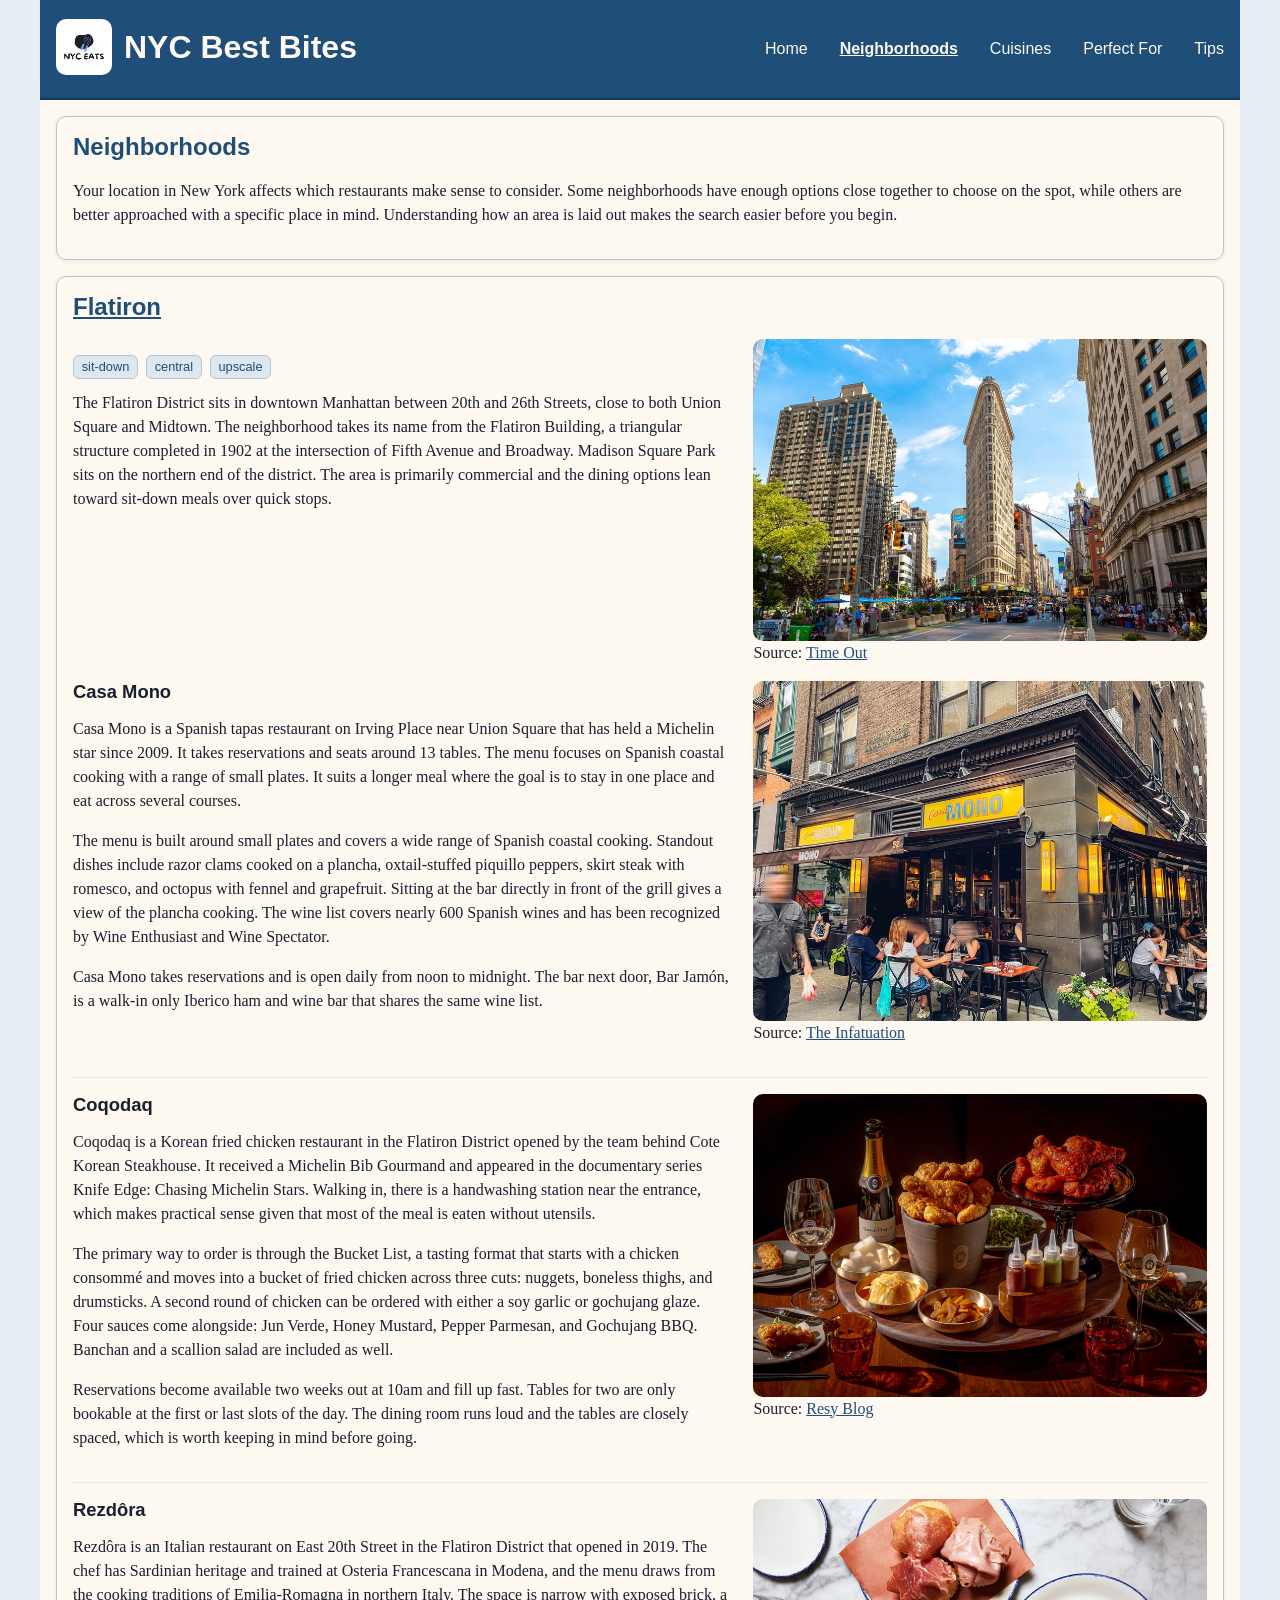
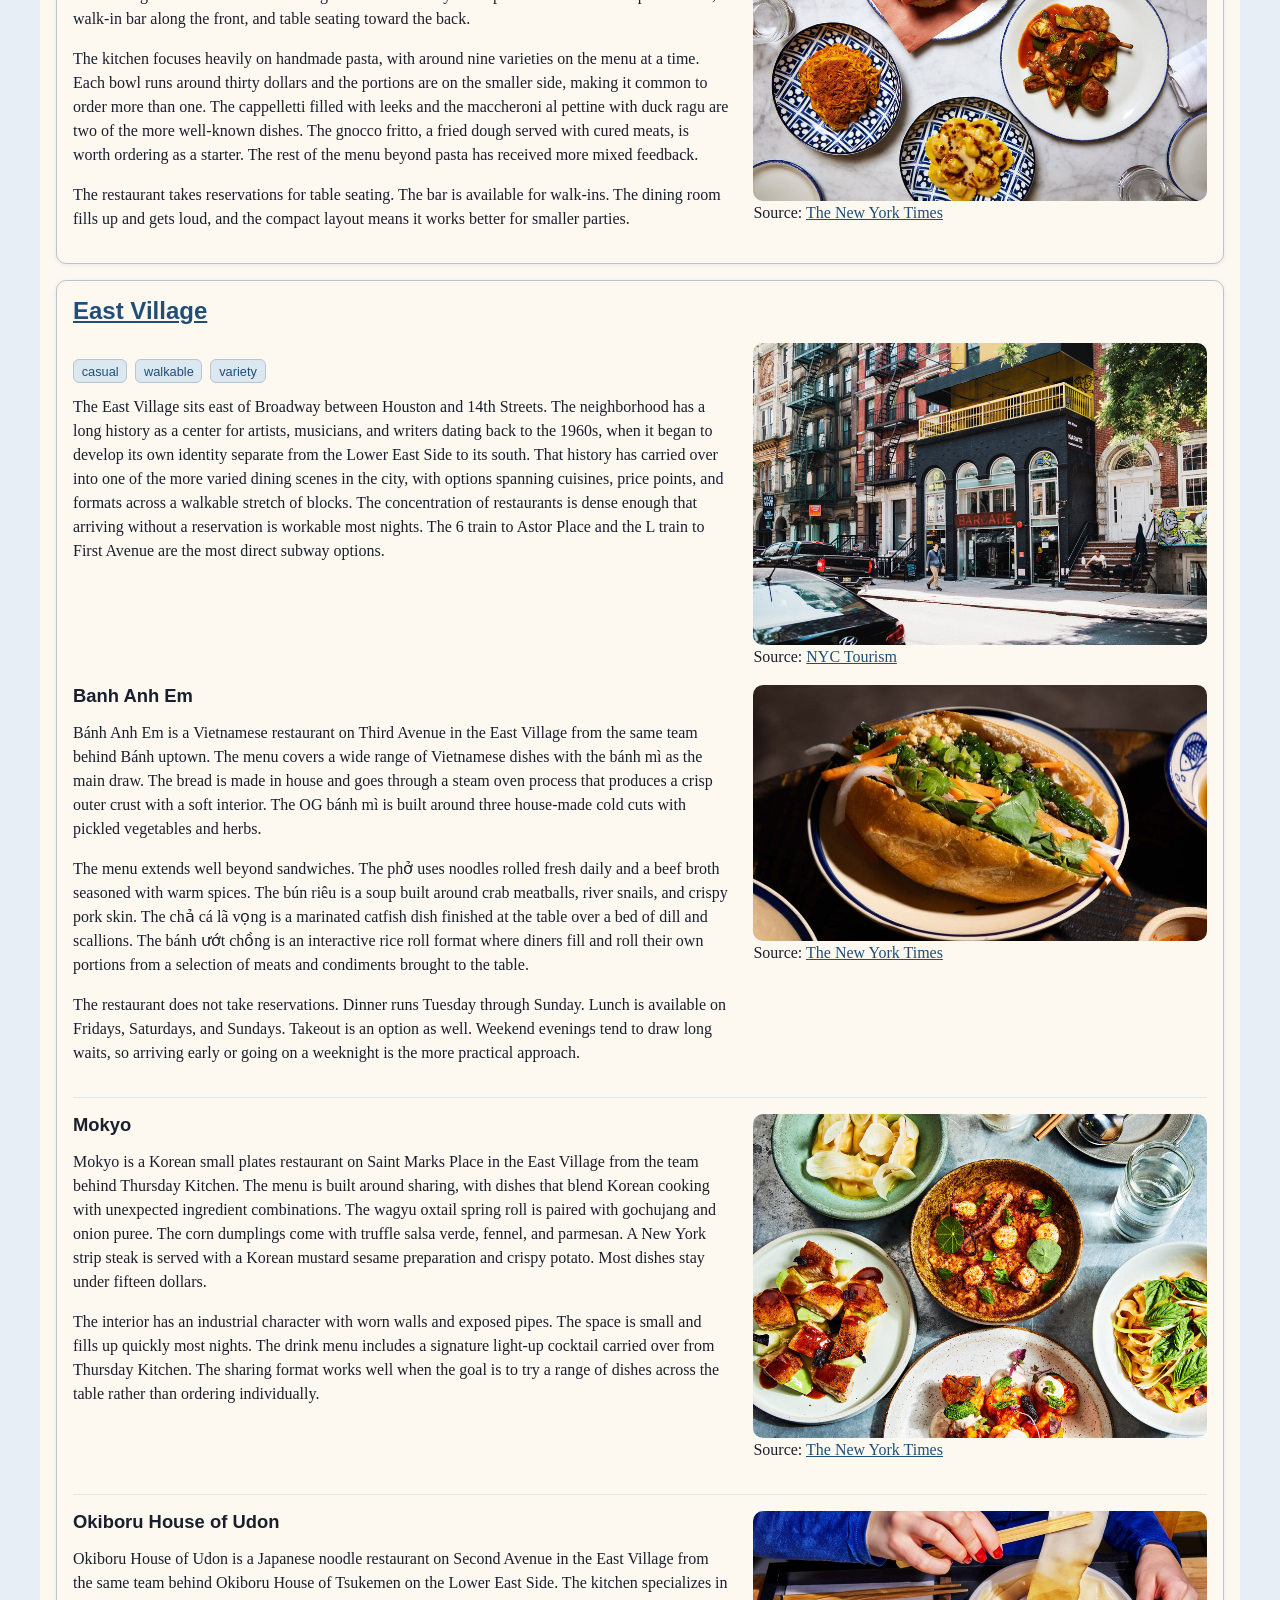
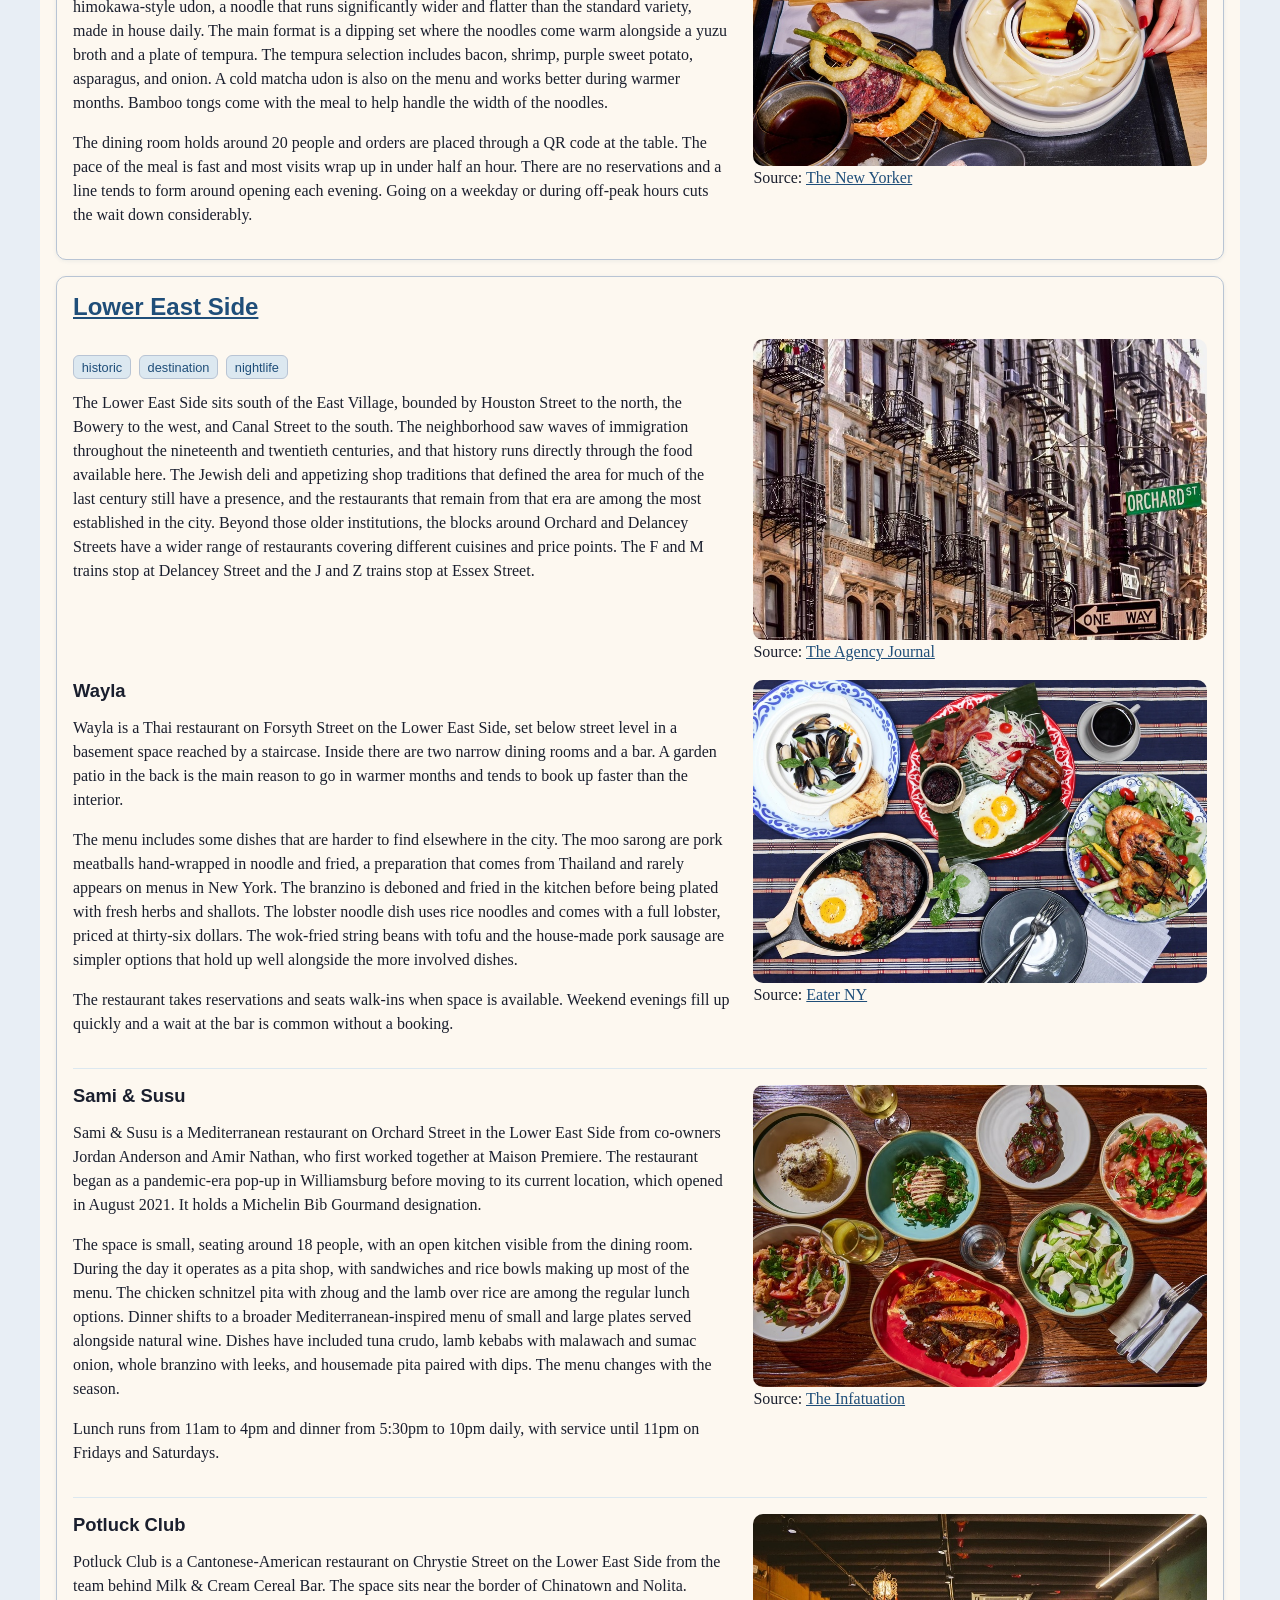
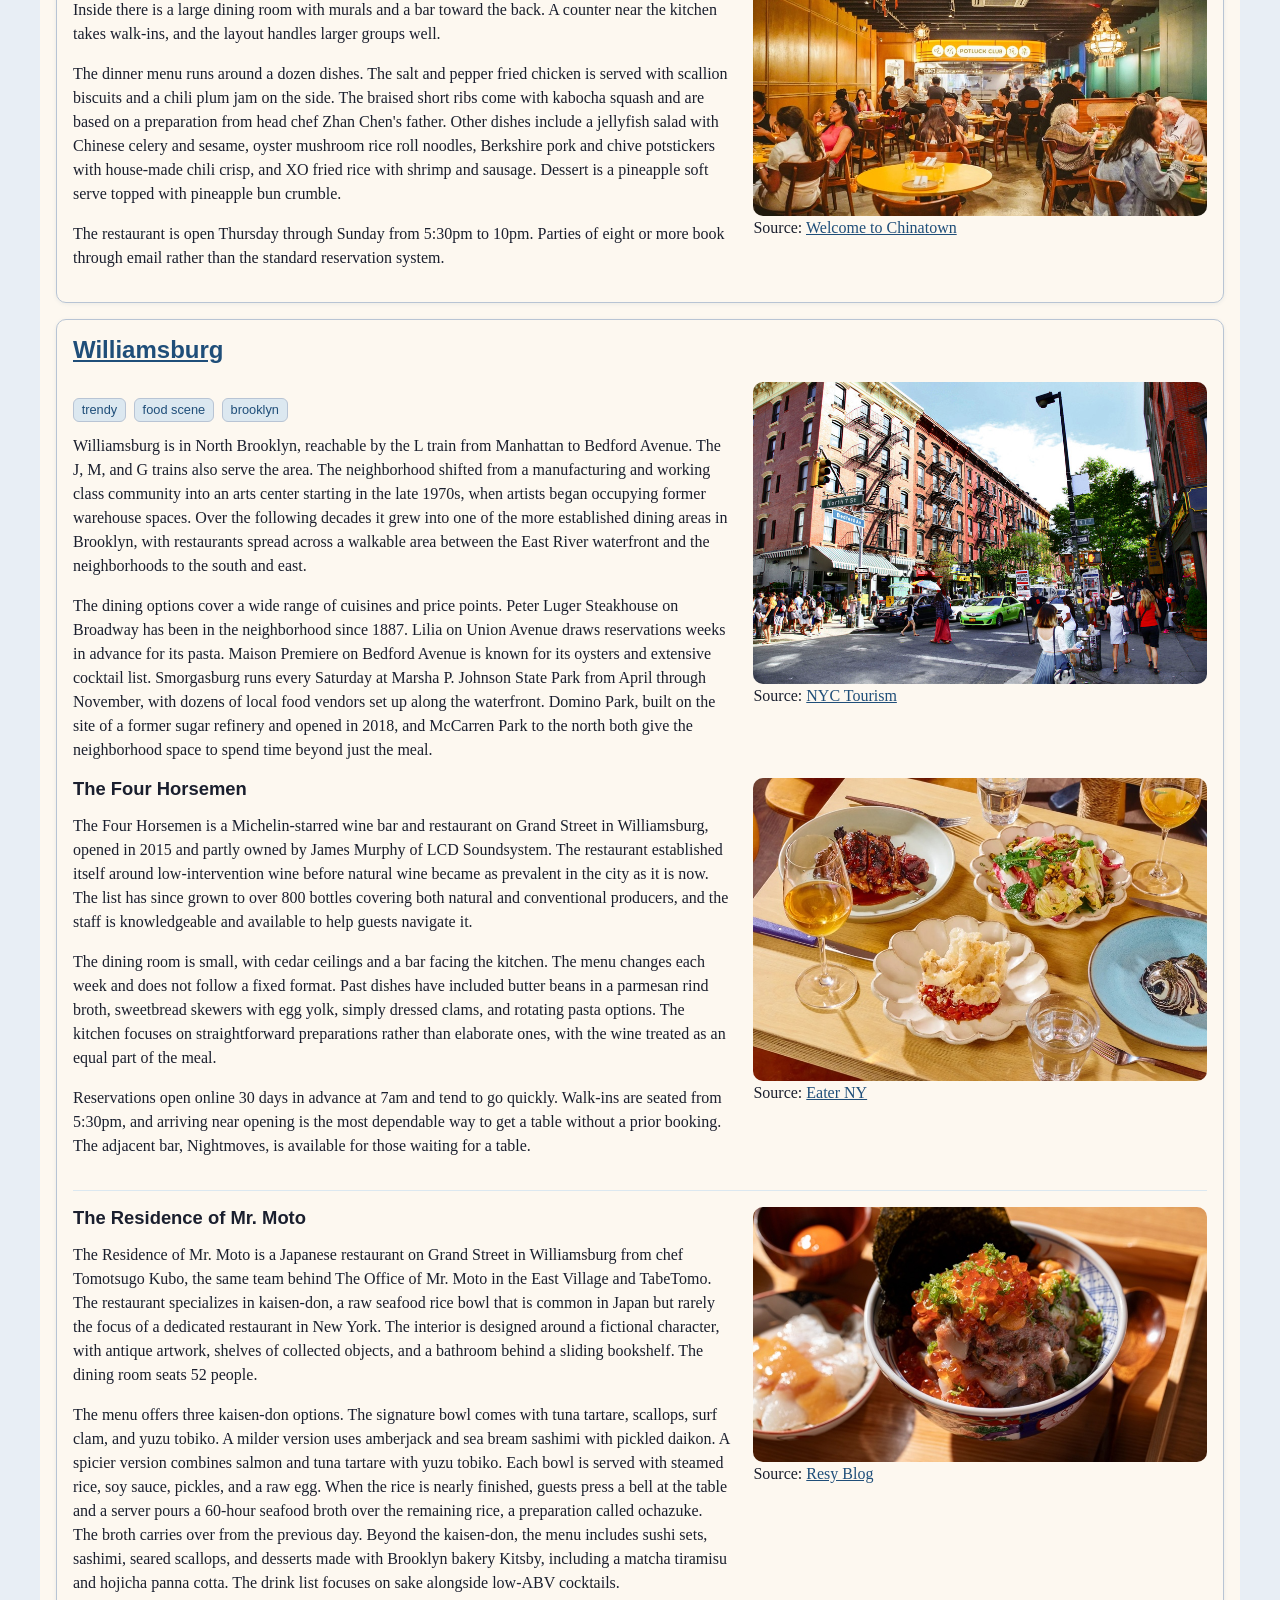
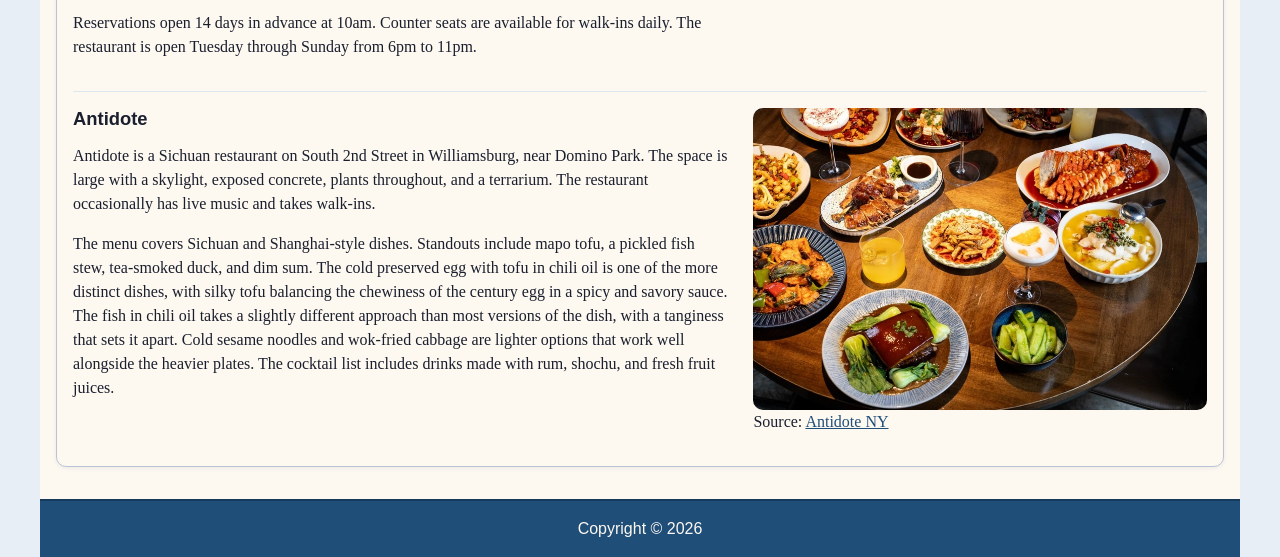
<file: neighborhoods.html>
<!DOCTYPE html>
<html lang="en">
<head>
  <meta charset="UTF-8">
  <meta name="viewport" content="width=device-width, initial-scale=1.0">
  <title>Neighborhoods | NYC Best Bites</title>
  <link rel="stylesheet" href="styles/site.css">
</head>
<body>

<header>
  <section>
    <!-- Source: (original work) Angela Chan -->
    <a href="index.html">
      <picture>
        <img src="images/nyceatslogo.png" alt="NYC Best Bites logo">
      </picture>
      <h1>NYC Best Bites</h1>
    </a>
    <button id="hamburger-button" type="button">&#9776;</button>
  </section>

  <nav>
    <ul>
      <li><a href="index.html">Home</a></li>
      <li><a href="neighborhoods.html" class="current">Neighborhoods</a></li>
      <li><a href="cuisines.html">Cuisines</a></li>
      <li><a href="perfect-for.html">Perfect For</a></li>
      <li><a href="tips.html">Tips</a></li>
    </ul>
  </nav>
</header>

<main>

  <section>
    <h2>Neighborhoods</h2>
    <!-- Source: (original work) Angela Chan -->
    <p>
      Your location in New York affects which restaurants make sense to consider. Some neighborhoods have enough options close together to choose on the spot, while others are better approached with a specific place in mind. Understanding how an area is laid out makes the search easier before you begin.
    </p>
  </section>

  <section>
    <h2><button class="neighborhood-button" id="flatiron-button" type="button">Flatiron</button></h2>

    <div class="article-intro">
      <div class="article-text">
        <ul class="tags">
          <li>sit-down</li>
          <li>central</li>
          <li>upscale</li>
        </ul>

        <!-- Source: (original work) Angela Chan -->
        <p>
          The Flatiron District sits in downtown Manhattan between 20th and 26th Streets, close to both Union Square and Midtown. The neighborhood takes its name from the Flatiron Building, a triangular structure completed in 1902 at the intersection of Fifth Avenue and Broadway. Madison Square Park sits on the northern end of the district. The area is primarily commercial and the dining options lean toward sit-down meals over quick stops.
        </p>
      </div>

      <div class="article-image">
        <!-- Source: https://www.timeout.com/newyork/news/the-iconic-flatiron-building-will-light-up-for-the-first-time-in-123-years-080625 -->
        <figure>
          <img src="images/flatiron-neighborhood.jpg" alt="Flatiron District streetscape">
        </figure>
        <p>Source: <cite><a href="https://www.timeout.com/newyork/news/the-iconic-flatiron-building-will-light-up-for-the-first-time-in-123-years-080625">Time Out</a></cite></p>
      </div>
    </div>

    <article>
      <div class="article-text">
        <h3>Casa Mono</h3>

        <!-- Source: (original work) Angela Chan -->
        <p>
          Casa Mono is a Spanish tapas restaurant on Irving Place near Union Square that has held a Michelin star since 2009. It takes reservations and seats around 13 tables. The menu focuses on Spanish coastal cooking with a range of small plates. It suits a longer meal where the goal is to stay in one place and eat across several courses.
        </p>

        <!-- Source: (original work) Angela Chan -->
        <p>
          The menu is built around small plates and covers a wide range of Spanish coastal cooking. Standout dishes include razor clams cooked on a plancha, oxtail-stuffed piquillo peppers, skirt steak with romesco, and octopus with fennel and grapefruit. Sitting at the bar directly in front of the grill gives a view of the plancha cooking. The wine list covers nearly 600 Spanish wines and has been recognized by Wine Enthusiast and Wine Spectator.
        </p>

        <!-- Source: (original work) Angela Chan -->
        <p>
          Casa Mono takes reservations and is open daily from noon to midnight. The bar next door, Bar Jamón, is a walk-in only Iberico ham and wine bar that shares the same wine list.
        </p>
      </div>

      <div class="article-image">
        <!-- Source: https://www.theinfatuation.com/new-york/reviews/casa-mono -->
        <figure>
          <img src="images/casamono-neighborhood.jpeg" alt="Casa Mono restaurant">
        </figure>
        <p>Source: <cite><a href="https://www.theinfatuation.com/new-york/reviews/casa-mono">The Infatuation</a></cite></p>
      </div>
    </article>

    <article>
      <div class="article-text">
        <h3>Coqodaq</h3>

        <!-- Source: (original work) Angela Chan -->
        <p>
          Coqodaq is a Korean fried chicken restaurant in the Flatiron District opened by the team behind Cote Korean Steakhouse. It received a Michelin Bib Gourmand and appeared in the documentary series Knife Edge: Chasing Michelin Stars. Walking in, there is a handwashing station near the entrance, which makes practical sense given that most of the meal is eaten without utensils.
        </p>

        <!-- Source: (original work) Angela Chan -->
        <p>
          The primary way to order is through the Bucket List, a tasting format that starts with a chicken consommé and moves into a bucket of fried chicken across three cuts: nuggets, boneless thighs, and drumsticks. A second round of chicken can be ordered with either a soy garlic or gochujang glaze. Four sauces come alongside: Jun Verde, Honey Mustard, Pepper Parmesan, and Gochujang BBQ. Banchan and a scallion salad are included as well.
        </p>

        <!-- Source: (original work) Angela Chan -->
        <p>
          Reservations become available two weeks out at 10am and fill up fast. Tables for two are only bookable at the first or last slots of the day. The dining room runs loud and the tables are closely spaced, which is worth keeping in mind before going.
        </p>
      </div>

      <div class="article-image">
        <!-- Source: https://blog.resy.com/2024/01/coqodaq-fried-chicken-nyc/ -->
        <figure>
          <img src="images/coqodaq-neighborhood.jpeg" alt="Coqodaq Korean fried chicken restaurant">
        </figure>
        <p>Source: <cite><a href="https://blog.resy.com/2024/01/coqodaq-fried-chicken-nyc/">Resy Blog</a></cite></p>
      </div>
    </article>

    <article>
      <div class="article-text">
        <h3>Rezdôra</h3>

        <!-- Source: (original work) Angela Chan -->
        <p>
          Rezdôra is an Italian restaurant on East 20th Street in the Flatiron District that opened in 2019. The chef has Sardinian heritage and trained at Osteria Francescana in Modena, and the menu draws from the cooking traditions of Emilia-Romagna in northern Italy. The space is narrow with exposed brick, a walk-in bar along the front, and table seating toward the back.
        </p>

        <!-- Source: (original work) Angela Chan -->
        <p>
          The kitchen focuses heavily on handmade pasta, with around nine varieties on the menu at a time. Each bowl runs around thirty dollars and the portions are on the smaller side, making it common to order more than one. The cappelletti filled with leeks and the maccheroni al pettine with duck ragu are two of the more well-known dishes. The gnocco fritto, a fried dough served with cured meats, is worth ordering as a starter. The rest of the menu beyond pasta has received more mixed feedback.
        </p>

        <!-- Source: (original work) Angela Chan -->
        <p>
          The restaurant takes reservations for table seating. The bar is available for walk-ins. The dining room fills up and gets loud, and the compact layout means it works better for smaller parties.
        </p>
      </div>

      <div class="article-image">
        <!-- Source: https://www.nytimes.com/2019/08/06/dining/rezdora-review-pete-wells.html -->
        <figure>
          <img src="images/rezdora-neighborhood.jpg" alt="Rezdôra restaurant">
        </figure>
        <p>Source: <cite><a href="https://www.nytimes.com/2019/08/06/dining/rezdora-review-pete-wells.html">The New York Times</a></cite></p>
      </div>
    </article>
  </section>

  <section>
    <h2><button class="neighborhood-button" id="eastvillage-button" type="button">East Village</button></h2>

    <div class="article-intro">
      <div class="article-text">
        <ul class="tags">
          <li>casual</li>
          <li>walkable</li>
          <li>variety</li>
        </ul>

        <!-- Source: (original work) Angela Chan -->
        <p>
          The East Village sits east of Broadway between Houston and 14th Streets. The neighborhood has a long history as a center for artists, musicians, and writers dating back to the 1960s, when it began to develop its own identity separate from the Lower East Side to its south. That history has carried over into one of the more varied dining scenes in the city, with options spanning cuisines, price points, and formats across a walkable stretch of blocks. The concentration of restaurants is dense enough that arriving without a reservation is workable most nights. The 6 train to Astor Place and the L train to First Avenue are the most direct subway options.
        </p>
      </div>

      <div class="article-image">
        <!-- Source: https://www.nyctourism.com/new-york/manhattan/east-village/ -->
        <figure>
          <img src="images/eastvillage-neighborhood.jpg" alt="East Village street with restaurants">
        </figure>
        <p>Source: <cite><a href="https://www.nyctourism.com/new-york/manhattan/east-village/">NYC Tourism</a></cite></p>
      </div>
    </div>

    <article>
      <div class="article-text">
        <h3>Banh Anh Em</h3>

        <!-- Source: (original work) Angela Chan -->
        <p>
          Bánh Anh Em is a Vietnamese restaurant on Third Avenue in the East Village from the same team behind Bánh uptown. The menu covers a wide range of Vietnamese dishes with the bánh mì as the main draw. The bread is made in house and goes through a steam oven process that produces a crisp outer crust with a soft interior. The OG bánh mì is built around three house-made cold cuts with pickled vegetables and herbs.
        </p>

        <!-- Source: (original work) Angela Chan -->
        <p>
          The menu extends well beyond sandwiches. The phở uses noodles rolled fresh daily and a beef broth seasoned with warm spices. The bún riêu is a soup built around crab meatballs, river snails, and crispy pork skin. The chả cá lã vọng is a marinated catfish dish finished at the table over a bed of dill and scallions. The bánh ướt chồng is an interactive rice roll format where diners fill and roll their own portions from a selection of meats and condiments brought to the table.
        </p>

        <!-- Source: (original work) Angela Chan -->
        <p>
          The restaurant does not take reservations. Dinner runs Tuesday through Sunday. Lunch is available on Fridays, Saturdays, and Sundays. Takeout is an option as well. Weekend evenings tend to draw long waits, so arriving early or going on a weeknight is the more practical approach.
        </p>
      </div>

      <div class="article-image">
        <!-- Source: https://www.nytimes.com/2025/11/11/dining/restaurant-review-banh-anh-em.html -->
        <figure>
          <img src="images/banhanhem-neighborhood.jpg" alt="Vietnamese dishes from Banh Anh Em">
        </figure>
        <p>Source: <cite><a href="https://www.nytimes.com/2025/11/11/dining/restaurant-review-banh-anh-em.html">The New York Times</a></cite></p>
      </div>
    </article>

    <article>
      <div class="article-text">
        <h3>Mokyo</h3>

        <!-- Source: (original work) Angela Chan -->
        <p>
          Mokyo is a Korean small plates restaurant on Saint Marks Place in the East Village from the team behind Thursday Kitchen. The menu is built around sharing, with dishes that blend Korean cooking with unexpected ingredient combinations. The wagyu oxtail spring roll is paired with gochujang and onion puree. The corn dumplings come with truffle salsa verde, fennel, and parmesan. A New York strip steak is served with a Korean mustard sesame preparation and crispy potato. Most dishes stay under fifteen dollars.
        </p>

        <!-- Source: (original work) Angela Chan -->
        <p>
          The interior has an industrial character with worn walls and exposed pipes. The space is small and fills up quickly most nights. The drink menu includes a signature light-up cocktail carried over from Thursday Kitchen. The sharing format works well when the goal is to try a range of dishes across the table rather than ordering individually.
        </p>
      </div>

      <div class="article-image">
        <!-- Source: https://www.nytimes.com/2020/10/27/dining/mokyo-review.html -->
        <figure>
          <img src="images/mokyo-neighborhood.jpg" alt="Mokyo restaurant">
        </figure>
        <p>Source: <cite><a href="https://www.nytimes.com/2020/10/27/dining/mokyo-review.html">The New York Times</a></cite></p>
      </div>
    </article>

    <article>
      <div class="article-text">
        <h3>Okiboru House of Udon</h3>

        <!-- Source: (original work) Angela Chan -->
        <p>
          Okiboru House of Udon is a Japanese noodle restaurant on Second Avenue in the East Village from the same team behind Okiboru House of Tsukemen on the Lower East Side. The kitchen specializes in himokawa-style udon, a noodle that runs significantly wider and flatter than the standard variety, made in house daily. The main format is a dipping set where the noodles come warm alongside a yuzu broth and a plate of tempura. The tempura selection includes bacon, shrimp, purple sweet potato, asparagus, and onion. A cold matcha udon is also on the menu and works better during warmer months. Bamboo tongs come with the meal to help handle the width of the noodles.
        </p>

        <!-- Source: (original work) Angela Chan -->
        <p>
          The dining room holds around 20 people and orders are placed through a QR code at the table. The pace of the meal is fast and most visits wrap up in under half an hour. There are no reservations and a line tends to form around opening each evening. Going on a weekday or during off-peak hours cuts the wait down considerably.
        </p>
      </div>

      <div class="article-image">
        <!-- Source: https://www.newyorker.com/magazine/2024/04/15/hyper-telegenic-noodles-at-okiboru-house-of-udon -->
        <figure>
          <img src="images/okiboru-neighborhood.jpeg" alt="Okiboru House of Udon restaurant">
        </figure>
        <p>Source: <cite><a href="https://www.newyorker.com/magazine/2024/04/15/hyper-telegenic-noodles-at-okiboru-house-of-udon">The New Yorker</a></cite></p>
      </div>
    </article>
  </section>

  <section>
    <h2><button class="neighborhood-button" id="lowereastside-button" type="button">Lower East Side</button></h2>

    <div class="article-intro">
      <div class="article-text">
        <ul class="tags">
          <li>historic</li>
          <li>destination</li>
          <li>nightlife</li>
        </ul>

        <!-- Source: (original work) Angela Chan -->
        <p>
          The Lower East Side sits south of the East Village, bounded by Houston Street to the north, the Bowery to the west, and Canal Street to the south. The neighborhood saw waves of immigration throughout the nineteenth and twentieth centuries, and that history runs directly through the food available here. The Jewish deli and appetizing shop traditions that defined the area for much of the last century still have a presence, and the restaurants that remain from that era are among the most established in the city. Beyond those older institutions, the blocks around Orchard and Delancey Streets have a wider range of restaurants covering different cuisines and price points. The F and M trains stop at Delancey Street and the J and Z trains stop at Essex Street.
        </p>
      </div>

      <div class="article-image">
        <!-- Source: https://blog.theagencyre.com/lower-east-side-neighborhood-guide/ -->
        <figure>
          <img src="images/lowereastside-neighborhood.jpg" alt="Lower East Side streets">
        </figure>
        <p>Source: <cite><a href="https://blog.theagencyre.com/lower-east-side-neighborhood-guide/">The Agency Journal</a></cite></p>
      </div>
    </div>

    <article>
      <div class="article-text">
        <h3>Wayla</h3>

        <!-- Source: (original work) Angela Chan -->
        <p>
          Wayla is a Thai restaurant on Forsyth Street on the Lower East Side, set below street level in a basement space reached by a staircase. Inside there are two narrow dining rooms and a bar. A garden patio in the back is the main reason to go in warmer months and tends to book up faster than the interior.
        </p>

        <!-- Source: (original work) Angela Chan -->
        <p>
          The menu includes some dishes that are harder to find elsewhere in the city. The moo sarong are pork meatballs hand-wrapped in noodle and fried, a preparation that comes from Thailand and rarely appears on menus in New York. The branzino is deboned and fried in the kitchen before being plated with fresh herbs and shallots. The lobster noodle dish uses rice noodles and comes with a full lobster, priced at thirty-six dollars. The wok-fried string beans with tofu and the house-made pork sausage are simpler options that hold up well alongside the more involved dishes.
        </p>

        <!-- Source: (original work) Angela Chan -->
        <p>
          The restaurant takes reservations and seats walk-ins when space is available. Weekend evenings fill up quickly and a wait at the bar is common without a booking.
        </p>
      </div>

      <div class="article-image">
        <!-- Source: https://ny.eater.com/2019/7/26/8931472/wayla-lower-east-side-new-yorker-review -->
        <figure>
          <img src="images/wayla-neighborhood.jpeg" alt="Wayla Thai restaurant">
        </figure>
        <p>Source: <cite><a href="https://ny.eater.com/2019/7/26/8931472/wayla-lower-east-side-new-yorker-review">Eater NY</a></cite></p>
      </div>
    </article>

    <article>
      <div class="article-text">
        <h3>Sami & Susu</h3>

        <!-- Source: (original work) Angela Chan -->
        <p>
          Sami & Susu is a Mediterranean restaurant on Orchard Street in the Lower East Side from co-owners Jordan Anderson and Amir Nathan, who first worked together at Maison Premiere. The restaurant began as a pandemic-era pop-up in Williamsburg before moving to its current location, which opened in August 2021. It holds a Michelin Bib Gourmand designation.
        </p>

        <!-- Source: (original work) Angela Chan -->
        <p>
          The space is small, seating around 18 people, with an open kitchen visible from the dining room. During the day it operates as a pita shop, with sandwiches and rice bowls making up most of the menu. The chicken schnitzel pita with zhoug and the lamb over rice are among the regular lunch options. Dinner shifts to a broader Mediterranean-inspired menu of small and large plates served alongside natural wine. Dishes have included tuna crudo, lamb kebabs with malawach and sumac onion, whole branzino with leeks, and housemade pita paired with dips. The menu changes with the season.
        </p>

        <!-- Source: (original work) Angela Chan -->
        <p>
          Lunch runs from 11am to 4pm and dinner from 5:30pm to 10pm daily, with service until 11pm on Fridays and Saturdays.
        </p>
      </div>

      <div class="article-image">
        <!-- Source: https://www.theinfatuation.com/new-york/reviews/sami-and-susu -->
        <figure>
          <img src="images/samiandsusu-neighborhood.jpeg" alt="Sami and Susu restaurant">
        </figure>
        <p>Source: <cite><a href="https://www.theinfatuation.com/new-york/reviews/sami-and-susu">The Infatuation</a></cite></p>
      </div>
    </article>

    <article>
      <div class="article-text">
        <h3>Potluck Club</h3>

        <!-- Source: (original work) Angela Chan -->
        <p>
          Potluck Club is a Cantonese-American restaurant on Chrystie Street on the Lower East Side from the team behind Milk & Cream Cereal Bar. The space sits near the border of Chinatown and Nolita. Inside there is a large dining room with murals and a bar toward the back. A counter near the kitchen takes walk-ins, and the layout handles larger groups well.
        </p>

        <!-- Source: (original work) Angela Chan -->
        <p>
          The dinner menu runs around a dozen dishes. The salt and pepper fried chicken is served with scallion biscuits and a chili plum jam on the side. The braised short ribs come with kabocha squash and are based on a preparation from head chef Zhan Chen's father. Other dishes include a jellyfish salad with Chinese celery and sesame, oyster mushroom rice roll noodles, Berkshire pork and chive potstickers with house-made chili crisp, and XO fried rice with shrimp and sausage. Dessert is a pineapple soft serve topped with pineapple bun crumble.
        </p>

        <!-- Source: (original work) Angela Chan -->
        <p>
          The restaurant is open Thursday through Sunday from 5:30pm to 10pm. Parties of eight or more book through email rather than the standard reservation system.
        </p>
      </div>

      <div class="article-image">
        <!-- Source: https://welcometochinatown.com/news/business-spotlight-potluck-club -->
        <figure>
          <img src="images/potluckclub-neighborhood.jpeg" alt="Potluck Club restaurant">
        </figure>
        <p>Source: <cite><a href="https://welcometochinatown.com/news/business-spotlight-potluck-club">Welcome to Chinatown</a></cite></p>
      </div>
    </article>
  </section>

  <section>
    <h2><button class="neighborhood-button" id="williamsburg-button" type="button">Williamsburg</button></h2>

    <div class="article-intro">
      <div class="article-text">
        <ul class="tags">
          <li>trendy</li>
          <li>food scene</li>
          <li>brooklyn</li>
        </ul>

        <!-- Source: (original work) Angela Chan -->
        <p>
          Williamsburg is in North Brooklyn, reachable by the L train from Manhattan to Bedford Avenue. The J, M, and G trains also serve the area. The neighborhood shifted from a manufacturing and working class community into an arts center starting in the late 1970s, when artists began occupying former warehouse spaces. Over the following decades it grew into one of the more established dining areas in Brooklyn, with restaurants spread across a walkable area between the East River waterfront and the neighborhoods to the south and east.
        </p>

        <!-- Source: (original work) Angela Chan -->
        <p>
          The dining options cover a wide range of cuisines and price points. Peter Luger Steakhouse on Broadway has been in the neighborhood since 1887. Lilia on Union Avenue draws reservations weeks in advance for its pasta. Maison Premiere on Bedford Avenue is known for its oysters and extensive cocktail list. Smorgasburg runs every Saturday at Marsha P. Johnson State Park from April through November, with dozens of local food vendors set up along the waterfront. Domino Park, built on the site of a former sugar refinery and opened in 2018, and McCarren Park to the north both give the neighborhood space to spend time beyond just the meal.
        </p>
      </div>

      <div class="article-image">
        <!-- Source: https://www.nyctourism.com/new-york/brooklyn/williamsburg/ -->
        <figure>
          <img src="images/williamsburg-neighborhood.jpg" alt="Williamsburg street with restaurants">
        </figure>
        <p>Source: <cite><a href="https://www.nyctourism.com/new-york/brooklyn/williamsburg/">NYC Tourism</a></cite></p>
      </div>
    </div>

    <article>
      <div class="article-text">
        <h3>The Four Horsemen</h3>

        <!-- Source: (original work) Angela Chan -->
        <p>
          The Four Horsemen is a Michelin-starred wine bar and restaurant on Grand Street in Williamsburg, opened in 2015 and partly owned by James Murphy of LCD Soundsystem. The restaurant established itself around low-intervention wine before natural wine became as prevalent in the city as it is now. The list has since grown to over 800 bottles covering both natural and conventional producers, and the staff is knowledgeable and available to help guests navigate it.
        </p>

        <!-- Source: (original work) Angela Chan -->
        <p>
          The dining room is small, with cedar ceilings and a bar facing the kitchen. The menu changes each week and does not follow a fixed format. Past dishes have included butter beans in a parmesan rind broth, sweetbread skewers with egg yolk, simply dressed clams, and rotating pasta options. The kitchen focuses on straightforward preparations rather than elaborate ones, with the wine treated as an equal part of the meal.
        </p>

        <!-- Source: (original work) Angela Chan -->
        <p>
          Reservations open online 30 days in advance at 7am and tend to go quickly. Walk-ins are seated from 5:30pm, and arriving near opening is the most dependable way to get a table without a prior booking. The adjacent bar, Nightmoves, is available for those waiting for a table.
        </p>
      </div>

      <div class="article-image">
        <!-- Source: https://ny.eater.com/venue/16089/the-four-horsemen-2 -->
        <figure>
          <img src="images/fourhorsemen-neighborhood.jpeg" alt="The Four Horsemen restaurant">
        </figure>
        <p>Source: <cite><a href="https://ny.eater.com/venue/16089/the-four-horsemen-2">Eater NY</a></cite></p>
      </div>
    </article>

    <article>
      <div class="article-text">
        <h3>The Residence of Mr. Moto</h3>

        <!-- Source: (original work) Angela Chan -->
        <p>
          The Residence of Mr. Moto is a Japanese restaurant on Grand Street in Williamsburg from chef Tomotsugo Kubo, the same team behind The Office of Mr. Moto in the East Village and TabeTomo. The restaurant specializes in kaisen-don, a raw seafood rice bowl that is common in Japan but rarely the focus of a dedicated restaurant in New York. The interior is designed around a fictional character, with antique artwork, shelves of collected objects, and a bathroom behind a sliding bookshelf. The dining room seats 52 people.
        </p>

        <!-- Source: (original work) Angela Chan -->
        <p>
          The menu offers three kaisen-don options. The signature bowl comes with tuna tartare, scallops, surf clam, and yuzu tobiko. A milder version uses amberjack and sea bream sashimi with pickled daikon. A spicier version combines salmon and tuna tartare with yuzu tobiko. Each bowl is served with steamed rice, soy sauce, pickles, and a raw egg. When the rice is nearly finished, guests press a bell at the table and a server pours a 60-hour seafood broth over the remaining rice, a preparation called ochazuke. The broth carries over from the previous day. Beyond the kaisen-don, the menu includes sushi sets, sashimi, seared scallops, and desserts made with Brooklyn bakery Kitsby, including a matcha tiramisu and hojicha panna cotta. The drink list focuses on sake alongside low-ABV cocktails.
        </p>

        <!-- Source: (original work) Angela Chan -->
        <p>
          Reservations open 14 days in advance at 10am. Counter seats are available for walk-ins daily. The restaurant is open Tuesday through Sunday from 6pm to 11pm.
        </p>
      </div>

      <div class="article-image">
        <!-- Source: https://blog.resy.com/2024/12/residence-of-mr-moto-nyc/ -->
        <figure>
          <img src="images/residenceofmrmoto-neighborhood.jpeg" alt="The Residence of Mr. Moto restaurant">
        </figure>
        <p>Source: <cite><a href="https://blog.resy.com/2024/12/residence-of-mr-moto-nyc/">Resy Blog</a></cite></p>
      </div>
    </article>

    <article>
      <div class="article-text">
        <h3>Antidote</h3>

        <!-- Source: (original work) Angela Chan -->
        <p>
          Antidote is a Sichuan restaurant on South 2nd Street in Williamsburg, near Domino Park. The space is large with a skylight, exposed concrete, plants throughout, and a terrarium. The restaurant occasionally has live music and takes walk-ins.
        </p>

        <!-- Source: (original work) Angela Chan -->
        <p>
          The menu covers Sichuan and Shanghai-style dishes. Standouts include mapo tofu, a pickled fish stew, tea-smoked duck, and dim sum. The cold preserved egg with tofu in chili oil is one of the more distinct dishes, with silky tofu balancing the chewiness of the century egg in a spicy and savory sauce. The fish in chili oil takes a slightly different approach than most versions of the dish, with a tanginess that sets it apart. Cold sesame noodles and wok-fried cabbage are lighter options that work well alongside the heavier plates. The cocktail list includes drinks made with rum, shochu, and fresh fruit juices.
        </p>
      </div>

      <div class="article-image">
        <!-- Source: https://antidoteny.com/ -->
        <figure>
          <img src="images/antidote-neighborhood.jpeg" alt="Antidote restaurant">
        </figure>
        <p>Source: <cite><a href="https://antidoteny.com/">Antidote NY</a></cite></p>
      </div>
    </article>
  </section>

</main>

<!-- NEIGHBORHOOD MODALS -->

<!-- Flatiron modal -->
<div id="flatiron-modal" class="hidden">
  <div class="modal-container">
    <div class="modal-header">
      <h2 class="modal-title">Flatiron</h2>
      <button id="flatiron-modal-close" type="button">&#10005;</button>
    </div>
    <div class="modal-body">
      <figure>
        <!-- Source: https://www.cityneighborhoods.nyc/flatiron-district -->
        <img src="images/flatiron-map.jpeg" alt="Map of Flatiron District">
        <p>Source: <cite><a href="https://www.cityneighborhoods.nyc/flatiron-district">City Neighborhoods</a></cite></p>
      </figure>
      <!-- Source: (original work) Angela Chan -->
      <p>The Flatiron District sits in downtown Manhattan between 20th and 26th Streets, close to both Union Square and Midtown. The neighborhood takes its name from the Flatiron Building, a triangular structure completed in 1902 at the intersection of Fifth Avenue and Broadway. Madison Square Park sits on the northern end of the district. The area is primarily commercial and the dining options lean toward sit-down meals over quick stops.</p>
      <p class="modal-label">Transit Access</p>
      <ul>
        <li>Subway: N, Q, R, W trains at 23rd St and Broadway</li>
        <li>Subway: 6 train at 23rd St and Park Ave South</li>
        <li>Subway: F, M trains at 23rd St and 6th Avenue</li>
        <li>Bus: M1, M55, BM3, BXM18, BXM4</li>
      </ul>
    </div>
  </div>
</div>

<!-- East Village modal -->
<div id="eastvillage-modal" class="hidden">
  <div class="modal-container">
    <div class="modal-header">
      <h2 class="modal-title">East Village</h2>
      <button id="eastvillage-modal-close" type="button">&#10005;</button>
    </div>
    <div class="modal-body">
      <figure>
        <!-- Source: https://www.cityneighborhoods.nyc/east-village -->
        <img src="images/eastvillage-map.jpeg" alt="Map of East Village">
        <p>Source: <cite><a href="https://www.cityneighborhoods.nyc/east-village">City Neighborhoods</a></cite></p>
      </figure>
      <!-- Source: (original work) Angela Chan -->
      <p>The East Village sits east of Broadway between Houston and 14th Streets. The neighborhood has a long history as a center for artists, musicians, and writers dating back to the 1960s, when it began to develop its own identity separate from the Lower East Side to its south. That history has carried over into one of the more varied dining scenes in the city, with options spanning cuisines, price points, and formats across a walkable stretch of blocks. The concentration of restaurants is dense enough that arriving without a reservation is workable most nights.</p>
      <p class="modal-label">Transit Access</p>
      <ul>
        <li>Subway: 6 train at Astor Place</li>
        <li>Subway: L train at First Avenue</li>
        <li>Subway: N, Q, R, W trains at 8th St-NYU</li>
        <li>Bus: M1, M15, M101, M102, M103</li>
      </ul>
    </div>
  </div>
</div>

<!-- Lower East Side modal -->
<div id="lowereastside-modal" class="hidden">
  <div class="modal-container">
    <div class="modal-header">
      <h2 class="modal-title">Lower East Side</h2>
      <button id="lowereastside-modal-close" type="button">&#10005;</button>
    </div>
    <div class="modal-body">
      <figure>
        <!-- Source: https://www.cityneighborhoods.nyc/lower-east-side -->
        <img src="images/lowereastside-map.jpeg" alt="Map of Lower East Side">
        <p>Source: <cite><a href="https://www.cityneighborhoods.nyc/lower-east-side">City Neighborhoods</a></cite></p>
      </figure>
      <!-- Source: (original work) Angela Chan -->
      <p>The Lower East Side sits south of the East Village, bounded by Houston Street to the north, the Bowery to the west, and Canal Street to the south. The neighborhood saw waves of immigration throughout the nineteenth and twentieth centuries, and that history runs directly through the food available here. The Jewish deli and appetizing shop traditions that defined the area for much of the last century still have a presence, and the restaurants that remain from that era are among the most established in the city. Beyond those older institutions, the blocks around Orchard and Delancey Streets have a wider range of restaurants covering different cuisines and price points.</p>
      <p class="modal-label">Transit Access</p>
      <ul>
        <li>Subway: F, J, M trains at Delancey St-Essex St</li>
        <li>Subway: B, D trains at Grand St</li>
        <li>Bus: M9 at Essex St and Delancey St</li>
        <li>Bus: M14A-SBS, M15, M15-SBS at Allen St and Delancey St</li>
      </ul>
    </div>
  </div>
</div>

<!-- Williamsburg modal -->
<div id="williamsburg-modal" class="hidden">
  <div class="modal-container">
    <div class="modal-header">
      <h2 class="modal-title">Williamsburg</h2>
      <button id="williamsburg-modal-close" type="button">&#10005;</button>
    </div>
    <div class="modal-body">
      <figure>
        <!-- Source: https://www.timeout.com/newyork/brooklyn/williamsburg-brooklyn-neighborhood-guide -->
        <img src="images/williamsburg-map.jpg" alt="Map of Williamsburg">
        <p>Source: <cite><a href="https://www.timeout.com/newyork/brooklyn/williamsburg-brooklyn-neighborhood-guide">Time Out</a></cite></p>
      </figure>
      <!-- Source: (original work) Angela Chan -->
      <p>Williamsburg is in North Brooklyn, reachable by the L train from Manhattan to Bedford Avenue. The neighborhood shifted from a manufacturing and working class community into an arts center starting in the late 1970s, when artists began occupying former warehouse spaces. Over the following decades it grew into one of the more established dining areas in Brooklyn, with restaurants spread across a walkable area between the East River waterfront and the neighborhoods to the south and east.</p>
      <p class="modal-label">Transit Access</p>
      <ul>
        <li>Subway: L train at Bedford Avenue</li>
        <li>Subway: G train at Metropolitan Avenue</li>
        <li>Bus: B62 at Bedford Ave and N 8th St</li>
        <li>Bus: B32 at Wythe Ave and N 6th St</li>
        <li>Ferry: NYC Ferry East River route at North Williamsburg</li>
      </ul>
    </div>
  </div>
</div>

<footer>
  <p>Copyright &copy; 2026</p>
</footer>

<script src="scripts/jquery-3.7.1.js"></script>
<script src="scripts/site.js"></script>

</body>
</html>
</file>
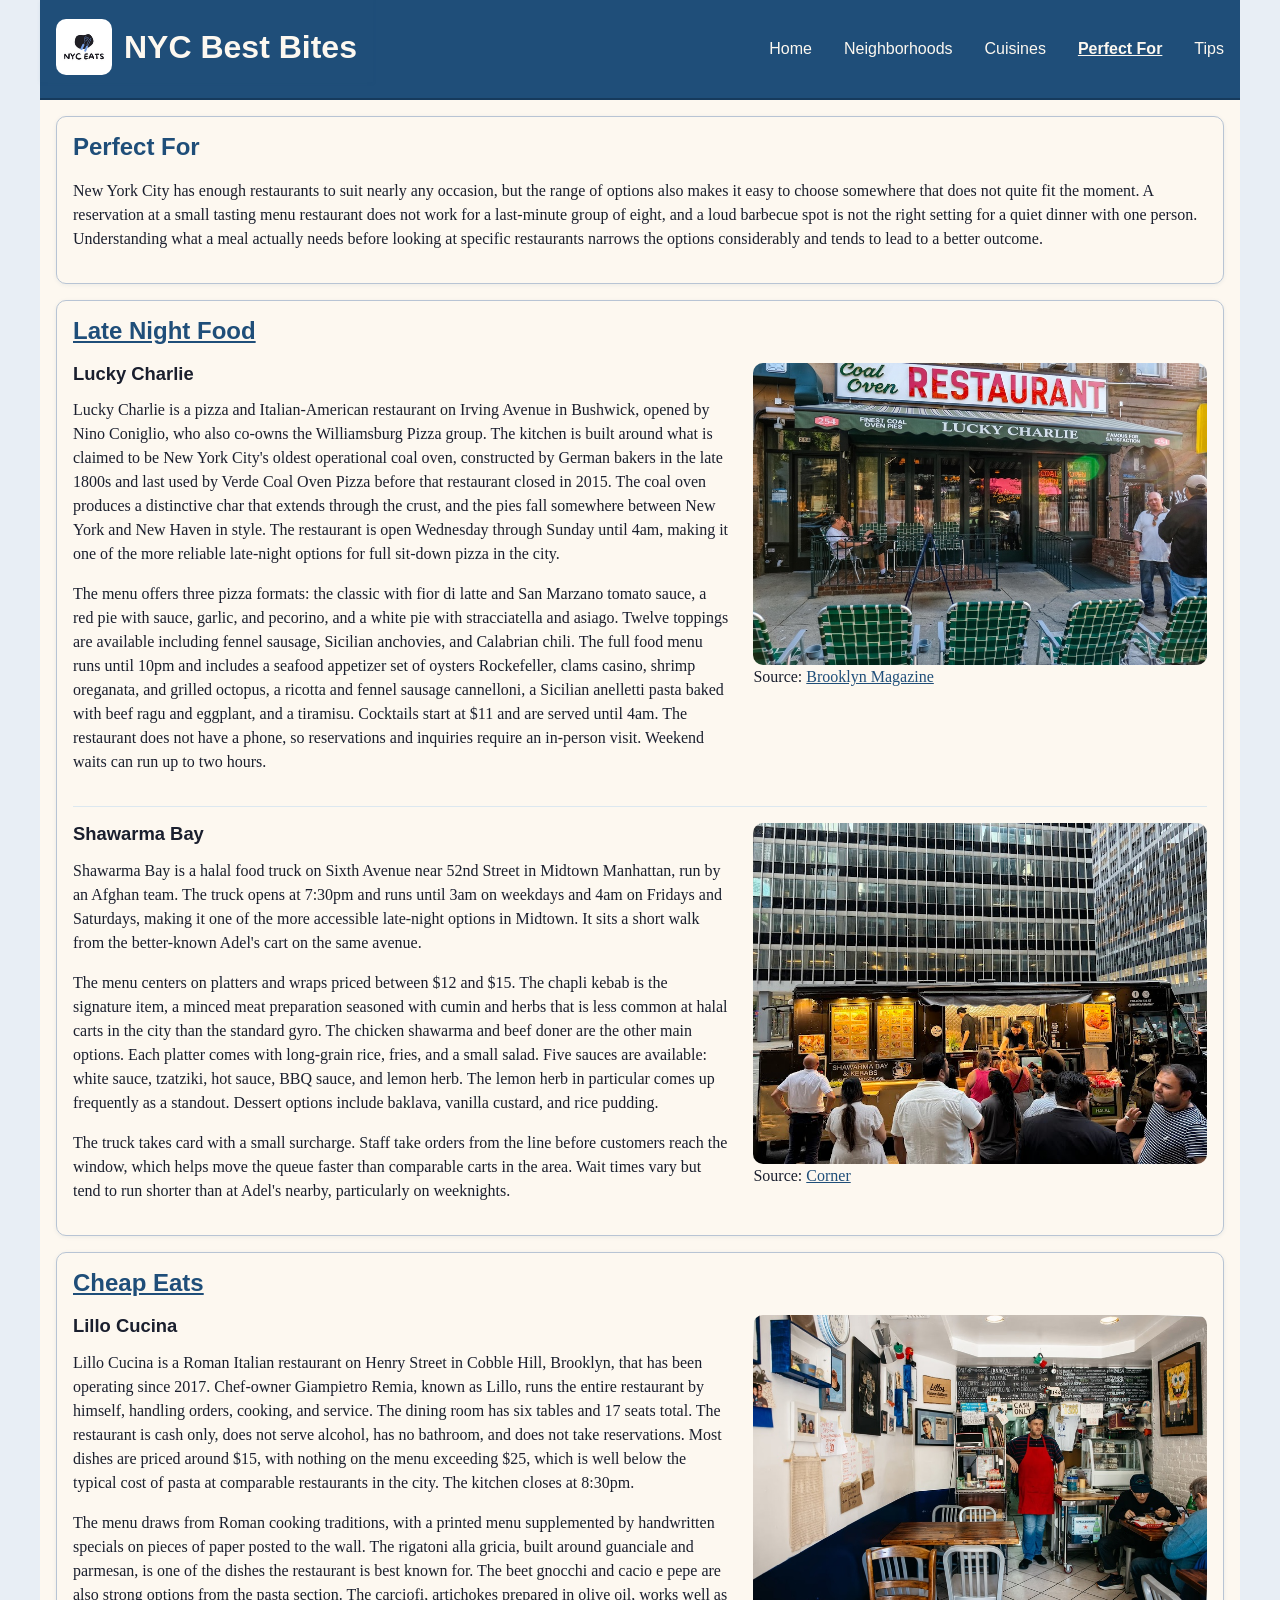
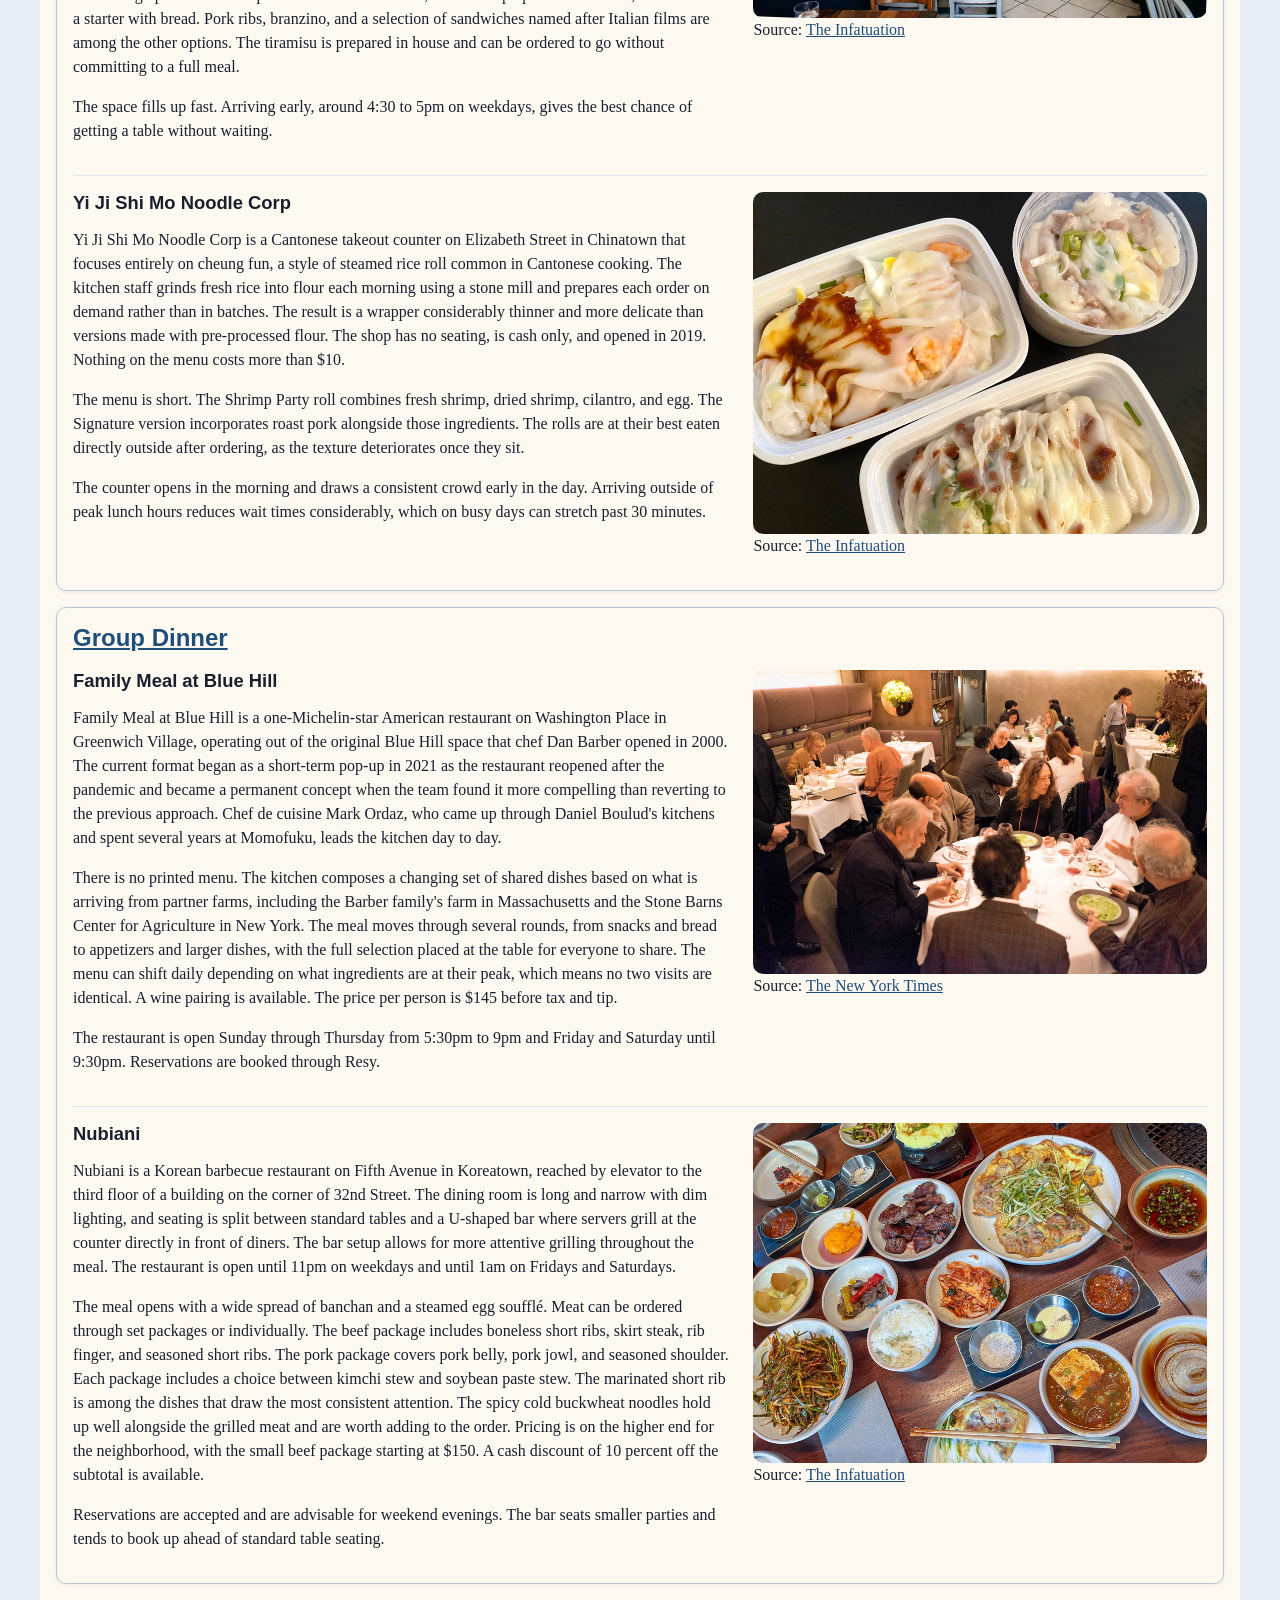
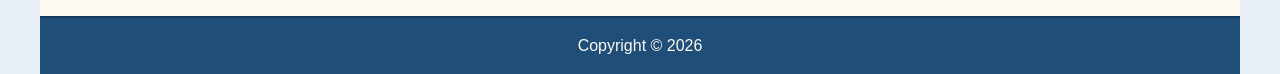
<file: perfect-for.html>
<!DOCTYPE html>
<html lang="en">
<head>
  <meta charset="UTF-8">
  <meta name="viewport" content="width=device-width, initial-scale=1.0">
  <title>Perfect For | NYC Best Bites</title>
  <link rel="stylesheet" href="styles/site.css">
</head>
<body>

<header>
  <section>
    <!-- Source: (original work) Angela Chan -->
    <a href="index.html">
      <picture>
        <img src="images/nyceatslogo.png" alt="NYC Best Bites logo">
      </picture>
      <h1>NYC Best Bites</h1>
    </a>
    <button id="hamburger-button" type="button">&#9776;</button>
  </section>

  <nav>
    <ul>
      <li><a href="index.html">Home</a></li>
      <li><a href="neighborhoods.html">Neighborhoods</a></li>
      <li><a href="cuisines.html">Cuisines</a></li>
      <li><a href="perfect-for.html" class="current">Perfect For</a></li>
      <li><a href="tips.html">Tips</a></li>
    </ul>
  </nav>
</header>

<main>

  <section>
    <h2>Perfect For</h2>

    <!-- Source: (original work) Angela Chan -->
    <p>
      New York City has enough restaurants to suit nearly any occasion, but the range of options also makes it easy to choose somewhere that does not quite fit the moment. A reservation at a small tasting menu restaurant does not work for a last-minute group of eight, and a loud barbecue spot is not the right setting for a quiet dinner with one person. Understanding what a meal actually needs before looking at specific restaurants narrows the options considerably and tends to lead to a better outcome.
    </p>
  </section>

  <section>
    <h2><button class="category-button" id="latenight-button" type="button">Late Night Food</button></h2>

    <article>
      <div class="article-text">
        <h3>Lucky Charlie</h3>

        <!-- Source: (original work) Angela Chan -->
        <p>
          Lucky Charlie is a pizza and Italian-American restaurant on Irving Avenue in Bushwick, opened by Nino Coniglio, who also co-owns the Williamsburg Pizza group. The kitchen is built around what is claimed to be New York City's oldest operational coal oven, constructed by German bakers in the late 1800s and last used by Verde Coal Oven Pizza before that restaurant closed in 2015. The coal oven produces a distinctive char that extends through the crust, and the pies fall somewhere between New York and New Haven in style. The restaurant is open Wednesday through Sunday until 4am, making it one of the more reliable late-night options for full sit-down pizza in the city.
        </p>

        <!-- Source: (original work) Angela Chan -->
        <p>
          The menu offers three pizza formats: the classic with fior di latte and San Marzano tomato sauce, a red pie with sauce, garlic, and pecorino, and a white pie with stracciatella and asiago. Twelve toppings are available including fennel sausage, Sicilian anchovies, and Calabrian chili. The full food menu runs until 10pm and includes a seafood appetizer set of oysters Rockefeller, clams casino, shrimp oreganata, and grilled octopus, a ricotta and fennel sausage cannelloni, a Sicilian anelletti pasta baked with beef ragu and eggplant, and a tiramisu. Cocktails start at $11 and are served until 4am. The restaurant does not have a phone, so reservations and inquiries require an in-person visit. Weekend waits can run up to two hours.
        </p>
      </div>

      <div class="article-image">
        <!-- Source: https://www.bkmag.com/2025/08/11/lucky-charlie-bushwick-williamsburg-pizza-brooklyn-oldest-coal-oven/ -->
        <figure>
          <img src="images/luckycharlie-perfectfor.jpg" alt="Lucky Charlie restaurant">
        </figure>
        <p>Source: <cite><a href="https://www.bkmag.com/2025/08/11/lucky-charlie-bushwick-williamsburg-pizza-brooklyn-oldest-coal-oven/">Brooklyn Magazine</a></cite></p>
      </div>
    </article>

    <article>
      <div class="article-text">
        <h3>Shawarma Bay</h3>

        <!-- Source: (original work) Angela Chan -->
        <p>
          Shawarma Bay is a halal food truck on Sixth Avenue near 52nd Street in Midtown Manhattan, run by an Afghan team. The truck opens at 7:30pm and runs until 3am on weekdays and 4am on Fridays and Saturdays, making it one of the more accessible late-night options in Midtown. It sits a short walk from the better-known Adel's cart on the same avenue.
        </p>

        <!-- Source: (original work) Angela Chan -->
        <p>
          The menu centers on platters and wraps priced between $12 and $15. The chapli kebab is the signature item, a minced meat preparation seasoned with cumin and herbs that is less common at halal carts in the city than the standard gyro. The chicken shawarma and beef doner are the other main options. Each platter comes with long-grain rice, fries, and a small salad. Five sauces are available: white sauce, tzatziki, hot sauce, BBQ sauce, and lemon herb. The lemon herb in particular comes up frequently as a standout. Dessert options include baklava, vanilla custard, and rice pudding.
        </p>

        <!-- Source: (original work) Angela Chan -->
        <p>
          The truck takes card with a small surcharge. Staff take orders from the line before customers reach the window, which helps move the queue faster than comparable carts in the area. Wait times vary but tend to run shorter than at Adel's nearby, particularly on weeknights.
        </p>
      </div>

      <div class="article-image">
        <!-- Source: https://www.corner.inc/place/252225 -->
        <figure>
          <img src="images/shawarmabay-perfectfor.jpeg" alt="Shawarma Bay food truck">
        </figure>
        <p>Source: <cite><a href="https://www.corner.inc/place/252225">Corner</a></cite></p>
      </div>
    </article>

  </section>

  <section>
    <h2><button class="category-button" id="cheapeats-button" type="button">Cheap Eats</button></h2>

    <article>
      <div class="article-text">
        <h3>Lillo Cucina</h3>

        <!-- Source: (original work) Angela Chan -->
        <p>
          Lillo Cucina is a Roman Italian restaurant on Henry Street in Cobble Hill, Brooklyn, that has been operating since 2017. Chef-owner Giampietro Remia, known as Lillo, runs the entire restaurant by himself, handling orders, cooking, and service. The dining room has six tables and 17 seats total. The restaurant is cash only, does not serve alcohol, has no bathroom, and does not take reservations. Most dishes are priced around $15, with nothing on the menu exceeding $25, which is well below the typical cost of pasta at comparable restaurants in the city. The kitchen closes at 8:30pm.
        </p>

        <!-- Source: (original work) Angela Chan -->
        <p>
          The menu draws from Roman cooking traditions, with a printed menu supplemented by handwritten specials on pieces of paper posted to the wall. The rigatoni alla gricia, built around guanciale and parmesan, is one of the dishes the restaurant is best known for. The beet gnocchi and cacio e pepe are also strong options from the pasta section. The carciofi, artichokes prepared in olive oil, works well as a starter with bread. Pork ribs, branzino, and a selection of sandwiches named after Italian films are among the other options. The tiramisu is prepared in house and can be ordered to go without committing to a full meal.
        </p>

        <!-- Source: (original work) Angela Chan -->
        <p>
          The space fills up fast. Arriving early, around 4:30 to 5pm on weekdays, gives the best chance of getting a table without waiting.
        </p>
      </div>

      <div class="article-image">
        <!-- Source: https://www.theinfatuation.com/new-york/reviews/lillo -->
        <figure>
          <img src="images/lillocucina-perfectfor.jpeg" alt="Lillo Cucina restaurant">
        </figure>
        <p>Source: <cite><a href="https://www.theinfatuation.com/new-york/reviews/lillo">The Infatuation</a></cite></p>
      </div>
    </article>

    <article>
      <div class="article-text">
        <h3>Yi Ji Shi Mo Noodle Corp</h3>

        <!-- Source: (original work) Angela Chan -->
        <p>
          Yi Ji Shi Mo Noodle Corp is a Cantonese takeout counter on Elizabeth Street in Chinatown that focuses entirely on cheung fun, a style of steamed rice roll common in Cantonese cooking. The kitchen staff grinds fresh rice into flour each morning using a stone mill and prepares each order on demand rather than in batches. The result is a wrapper considerably thinner and more delicate than versions made with pre-processed flour. The shop has no seating, is cash only, and opened in 2019. Nothing on the menu costs more than $10.
        </p>

        <!-- Source: (original work) Angela Chan -->
        <p>
          The menu is short. The Shrimp Party roll combines fresh shrimp, dried shrimp, cilantro, and egg. The Signature version incorporates roast pork alongside those ingredients. The rolls are at their best eaten directly outside after ordering, as the texture deteriorates once they sit.
        </p>

        <!-- Source: (original work) Angela Chan -->
        <p>
          The counter opens in the morning and draws a consistent crowd early in the day. Arriving outside of peak lunch hours reduces wait times considerably, which on busy days can stretch past 30 minutes.
        </p>
      </div>

      <div class="article-image">
        <!-- Source: https://www.theinfatuation.com/new-york/reviews/yi-ji-shi-mo -->
        <figure>
          <img src="images/yijishimo-perfectfor.jpeg" alt="Yi Ji Shi Mo Noodle Corp">
        </figure>
        <p>Source: <cite><a href="https://www.theinfatuation.com/new-york/reviews/yi-ji-shi-mo">The Infatuation</a></cite></p>
      </div>
    </article>

  </section>

  <section>
    <h2><button class="category-button" id="groupdinner-button" type="button">Group Dinner</button></h2>

    <article>
      <div class="article-text">
        <h3>Family Meal at Blue Hill</h3>

        <!-- Source: (original work) Angela Chan -->
        <p>
          Family Meal at Blue Hill is a one-Michelin-star American restaurant on Washington Place in Greenwich Village, operating out of the original Blue Hill space that chef Dan Barber opened in 2000. The current format began as a short-term pop-up in 2021 as the restaurant reopened after the pandemic and became a permanent concept when the team found it more compelling than reverting to the previous approach. Chef de cuisine Mark Ordaz, who came up through Daniel Boulud's kitchens and spent several years at Momofuku, leads the kitchen day to day.
        </p>

        <!-- Source: (original work) Angela Chan -->
        <p>
          There is no printed menu. The kitchen composes a changing set of shared dishes based on what is arriving from partner farms, including the Barber family's farm in Massachusetts and the Stone Barns Center for Agriculture in New York. The meal moves through several rounds, from snacks and bread to appetizers and larger dishes, with the full selection placed at the table for everyone to share. The menu can shift daily depending on what ingredients are at their peak, which means no two visits are identical. A wine pairing is available. The price per person is $145 before tax and tip.
        </p>

        <!-- Source: (original work) Angela Chan -->
        <p>
          The restaurant is open Sunday through Thursday from 5:30pm to 9pm and Friday and Saturday until 9:30pm. Reservations are booked through Resy.
        </p>
      </div>

      <div class="article-image">
        <!-- Source: https://www.nytimes.com/2014/10/29/dining/restaurant-review-blue-hill-in-greenwich-village.html -->
        <figure>
          <img src="images/bluehill-perfectfor.jpg" alt="Family Meal at Blue Hill restaurant">
        </figure>
        <p>Source: <cite><a href="https://www.nytimes.com/2014/10/29/dining/restaurant-review-blue-hill-in-greenwich-village.html">The New York Times</a></cite></p>
      </div>
    </article>

    <article>
      <div class="article-text">
        <h3>Nubiani</h3>

        <!-- Source: (original work) Angela Chan -->
        <p>
          Nubiani is a Korean barbecue restaurant on Fifth Avenue in Koreatown, reached by elevator to the third floor of a building on the corner of 32nd Street. The dining room is long and narrow with dim lighting, and seating is split between standard tables and a U-shaped bar where servers grill at the counter directly in front of diners. The bar setup allows for more attentive grilling throughout the meal. The restaurant is open until 11pm on weekdays and until 1am on Fridays and Saturdays.
        </p>

        <!-- Source: (original work) Angela Chan -->
        <p>
          The meal opens with a wide spread of banchan and a steamed egg soufflé. Meat can be ordered through set packages or individually. The beef package includes boneless short ribs, skirt steak, rib finger, and seasoned short ribs. The pork package covers pork belly, pork jowl, and seasoned shoulder. Each package includes a choice between kimchi stew and soybean paste stew. The marinated short rib is among the dishes that draw the most consistent attention. The spicy cold buckwheat noodles hold up well alongside the grilled meat and are worth adding to the order. Pricing is on the higher end for the neighborhood, with the small beef package starting at $150. A cash discount of 10 percent off the subtotal is available.
        </p>

        <!-- Source: (original work) Angela Chan -->
        <p>
          Reservations are accepted and are advisable for weekend evenings. The bar seats smaller parties and tends to book up ahead of standard table seating.
        </p>
      </div>

      <div class="article-image">
        <!-- Source: https://www.theinfatuation.com/new-york/reviews/nubiani -->
        <figure>
          <img src="images/nubiani-perfectfor.jpg" alt="Nubiani Korean barbecue restaurant">
        </figure>
        <p>Source: <cite><a href="https://www.theinfatuation.com/new-york/reviews/nubiani">The Infatuation</a></cite></p>
      </div>
    </article>
  </section>

</main>

<!-- CATEGORY MODALS -->

<!-- Late Night Food modal -->
<div id="latenight-modal" class="hidden">
  <div class="modal-container">
    <div class="modal-header">
      <h2 class="modal-title">Late Night Food</h2>
      <button id="latenight-modal-close" type="button">&#10005;</button>
    </div>
    <div class="modal-body">
      <!-- Source: (original work) Angela Chan -->
      <p>A late night restaurant is one that stays open past midnight with a full kitchen still running. The focus is on food, not just the late hours. These are places worth going to after 10pm when most of the city has already stopped serving.</p>
      <p class="modal-label">What to Expect</p>
      <ul>
        <li>Kitchen open past midnight on most nights</li>
        <li>Walk-in friendly with no reservation required</li>
        <li>Full menu or close to it available late</li>
        <li>Expect a livelier atmosphere than a typical dinner service</li>
        <li>Some spots have long waits on weekends even late into the night</li>
      </ul>
    </div>
  </div>
</div>

<!-- Cheap Eats modal -->
<div id="cheapeats-modal" class="hidden">
  <div class="modal-container">
    <div class="modal-header">
      <h2 class="modal-title">Cheap Eats</h2>
      <button id="cheapeats-modal-close" type="button">&#10005;</button>
    </div>
    <div class="modal-body">
      <!-- Source: (original work) Angela Chan -->
      <p>A cheap eat is a meal under $20 where the low cost comes from efficiency and a limited menu, not from cuts to ingredients or preparation. The price reflects how the restaurant operates, not the quality of what is served.</p>
      <p class="modal-label">What to Expect</p>
      <ul>
        <li>Most dishes under $20, often well under</li>
        <li>Cash only is common at the best spots</li>
        <li>Minimal seating or no seating at all</li>
        <li>No reservations and sometimes a line</li>
        <li>Speed and focus over atmosphere</li>
      </ul>
    </div>
  </div>
</div>

<!-- Group Dinner modal -->
<div id="groupdinner-modal" class="hidden">
  <div class="modal-container">
    <div class="modal-header">
      <h2 class="modal-title">Group Dinner</h2>
      <button id="groupdinner-modal-close" type="button">&#10005;</button>
    </div>
    <div class="modal-body">
      <!-- Source: (original work) Angela Chan -->
      <p>A group dinner restaurant needs to handle multiple people comfortably. That means enough table space, a menu that works across different preferences, and a format that allows conversation. Shared plates and set menus tend to work better for groups than individual ordering at busy restaurants.</p>
      <p class="modal-label">What to Expect</p>
      <ul>
        <li>Reservations are usually required and sometimes essential</li>
        <li>Shared plates or a set menu format works best</li>
        <li>Larger parties often pay a set gratuity automatically</li>
        <li>Book well in advance for groups of six or more</li>
        <li>Loud rooms are common at group-friendly restaurants</li>
      </ul>
    </div>
  </div>
</div>

<footer>
  <p>Copyright &copy; 2026</p>
</footer>

<script src="scripts/jquery-3.7.1.js"></script>
<script src="scripts/site.js"></script>

</body>
</html>
</file>
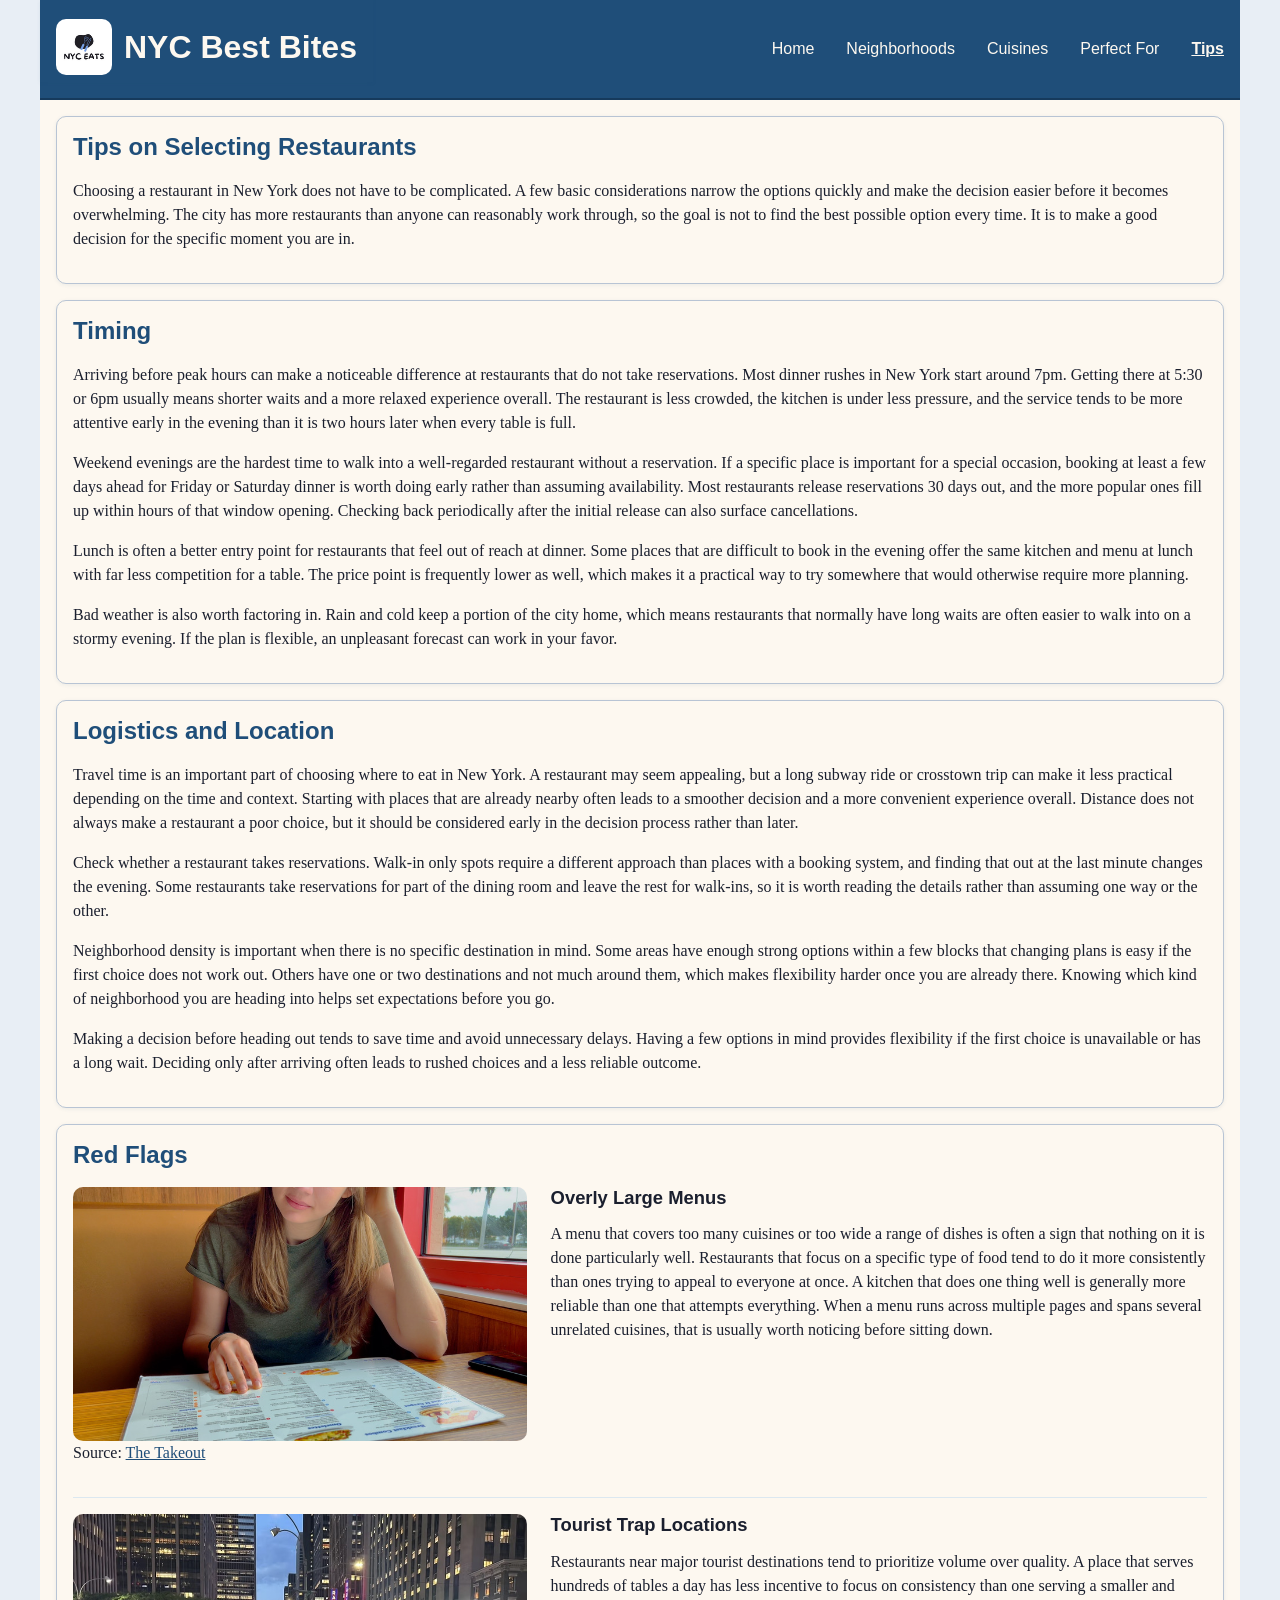
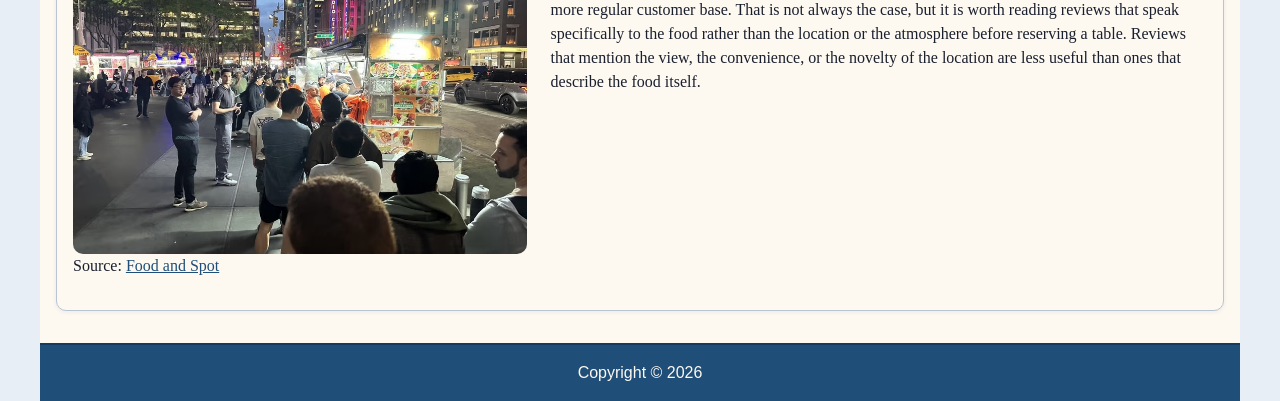
<file: tips.html>
<!DOCTYPE html>
<html lang="en">
<head>
  <meta charset="UTF-8">
  <meta name="viewport" content="width=device-width, initial-scale=1.0">
  <title>Tips | NYC Best Bites</title>
  <link rel="stylesheet" href="styles/site.css">
</head>
<body>

<header>
  <section>
    <!-- Source: (original work) Angela Chan -->
    <a href="index.html">
      <picture>
        <img src="images/nyceatslogo.png" alt="NYC Best Bites logo">
      </picture>
      <h1>NYC Best Bites</h1>
    </a>
    <button id="hamburger-button" type="button">&#9776;</button>
  </section>

  <nav>
    <ul>
      <li><a href="index.html">Home</a></li>
      <li><a href="neighborhoods.html">Neighborhoods</a></li>
      <li><a href="cuisines.html">Cuisines</a></li>
      <li><a href="perfect-for.html">Perfect For</a></li>
      <li><a href="tips.html" class="current">Tips</a></li>
    </ul>
  </nav>
</header>

<main>

  <section>
    <h2>Tips on Selecting Restaurants</h2>

    <!-- Source: (original work) Angela Chan -->
    <p>
      Choosing a restaurant in New York does not have to be complicated. A few basic considerations narrow the options quickly and make the decision easier before it becomes overwhelming. The city has more restaurants than anyone can reasonably work through, so the goal is not to find the best possible option every time. It is to make a good decision for the specific moment you are in.
    </p>
  </section>

  <section>
    <h2>Timing</h2>

    <!-- Source: (original work) Angela Chan -->
    <p>
      Arriving before peak hours can make a noticeable difference at restaurants that do not take reservations. Most dinner rushes in New York start around 7pm. Getting there at 5:30 or 6pm usually means shorter waits and a more relaxed experience overall. The restaurant is less crowded, the kitchen is under less pressure, and the service tends to be more attentive early in the evening than it is two hours later when every table is full.
    </p>

    <!-- Source: (original work) Angela Chan -->
    <p>
      Weekend evenings are the hardest time to walk into a well-regarded restaurant without a reservation. If a specific place is important for a special occasion, booking at least a few days ahead for Friday or Saturday dinner is worth doing early rather than assuming availability. Most restaurants release reservations 30 days out, and the more popular ones fill up within hours of that window opening. Checking back periodically after the initial release can also surface cancellations.
    </p>

    <!-- Source: (original work) Angela Chan -->
    <p>
      Lunch is often a better entry point for restaurants that feel out of reach at dinner. Some places that are difficult to book in the evening offer the same kitchen and menu at lunch with far less competition for a table. The price point is frequently lower as well, which makes it a practical way to try somewhere that would otherwise require more planning.
    </p>

    <!-- Source: (original work) Angela Chan -->
    <p>
      Bad weather is also worth factoring in. Rain and cold keep a portion of the city home, which means restaurants that normally have long waits are often easier to walk into on a stormy evening. If the plan is flexible, an unpleasant forecast can work in your favor.
    </p>
  </section>

  <section>
    <h2>Logistics and Location</h2>

    <!-- Source: (original work) Angela Chan -->
    <p>
      Travel time is an important part of choosing where to eat in New York. A restaurant may seem appealing, but a long subway ride or crosstown trip can make it less practical depending on the time and context. Starting with places that are already nearby often leads to a smoother decision and a more convenient experience overall. Distance does not always make a restaurant a poor choice, but it should be considered early in the decision process rather than later.
    </p>

    <!-- Source: (original work) Angela Chan -->
    <p>
      Check whether a restaurant takes reservations. Walk-in only spots require a different approach than places with a booking system, and finding that out at the last minute changes the evening. Some restaurants take reservations for part of the dining room and leave the rest for walk-ins, so it is worth reading the details rather than assuming one way or the other.
    </p>

    <!-- Source: (original work) Angela Chan -->
    <p>
      Neighborhood density is important when there is no specific destination in mind. Some areas have enough strong options within a few blocks that changing plans is easy if the first choice does not work out. Others have one or two destinations and not much around them, which makes flexibility harder once you are already there. Knowing which kind of neighborhood you are heading into helps set expectations before you go.
    </p>

    <!-- Source: (original work) Angela Chan -->
    <p>
      Making a decision before heading out tends to save time and avoid unnecessary delays. Having a few options in mind provides flexibility if the first choice is unavailable or has a long wait. Deciding only after arriving often leads to rushed choices and a less reliable outcome.
    </p>
  </section>

  <section>
    <h2>Red Flags</h2>

    <article>
      <h3 class="heading-narrow">Overly Large Menus</h3>

      <div class="article-image">
        <!-- Source: https://www.thetakeout.com/1808878/chain-restaurants-with-large-menus/ -->
        <figure>
          <img src="images/redflag1-tips.jpg" alt="An overwhelming restaurant menu covering many dishes">
        </figure>
        <p>Source: <cite><a href="https://www.thetakeout.com/1808878/chain-restaurants-with-large-menus/">The Takeout</a></cite></p>
      </div>

      <div class="article-text">
        <h3 class="heading-wide">Overly Large Menus</h3>
        <!-- Source: (original work) Angela Chan -->
        <p>
          A menu that covers too many cuisines or too wide a range of dishes is often a sign that nothing on it is done particularly well. Restaurants that focus on a specific type of food tend to do it more consistently than ones trying to appeal to everyone at once. A kitchen that does one thing well is generally more reliable than one that attempts everything. When a menu runs across multiple pages and spans several unrelated cuisines, that is usually worth noticing before sitting down.
        </p>
      </div>
    </article>

    <article>
      <h3 class="heading-narrow">Tourist Trap Locations</h3>

      <div class="article-image">
        <!-- Source: https://www.foodandspot.com/articles/restaurants-and-bars/street-foods/adels-famous-halal-food -->
        <figure>
          <img src="images/redflag2-tips.jpeg" alt="A crowded tourist food destination">
        </figure>
        <p>Source: <cite><a href="https://www.foodandspot.com/articles/restaurants-and-bars/street-foods/adels-famous-halal-food">Food and Spot</a></cite></p>
      </div>

      <div class="article-text">
        <h3 class="heading-wide">Tourist Trap Locations</h3>
        <!-- Source: (original work) Angela Chan -->
        <p>
          Restaurants near major tourist destinations tend to prioritize volume over quality. A place that serves hundreds of tables a day has less incentive to focus on consistency than one serving a smaller and more regular customer base. That is not always the case, but it is worth reading reviews that speak specifically to the food rather than the location or the atmosphere before reserving a table. Reviews that mention the view, the convenience, or the novelty of the location are less useful than ones that describe the food itself.
        </p>
      </div>
    </article>
  </section>

</main>

<footer>
  <p>Copyright &copy; 2026</p>
</footer>

<script src="scripts/jquery-3.7.1.js"></script>
<script src="scripts/site.js"></script>

</body>
</html>
</file>
<file: styles/site.css>
html {
  background-color: #e8eef5;
}

body {
  background-color: #fdf8f0;
  color: #1a1f2e;
  font-family: Georgia, "Times New Roman", serif;
  margin: 0;
  max-width: 1200px;
  margin-left: auto;
  margin-right: auto;
}

figure {
  margin: 0;
}

img {
  display: block;
  max-width: 100%;
  block-size: auto;
  border-radius: 10px;
}

header {
  background-color: #1f4e79;
  border-bottom: 2px solid #163a5c;
}

header section {
  display: flex;
  flex-direction: row;
  align-items: center;
  padding: 1.2em 1em 0.4em 1em;
  gap: 0.75em;

  border: none;
  border-radius: 0;
  background-color: #1f4e79;
}

header section img {
  width: 56px;
}

header section a {
  display: flex;
  flex-direction: row;
  align-items: center;
  gap: 0.75em;
  text-decoration: none;
  color: inherit;
}

h1 {
  margin: 0;
  font-family: Helvetica, Arial, sans-serif;
  font-size: 2em;
  color: #fdf8f0;
}

nav ul {
  display: flex;
  flex-direction: column;
  margin: 0;
  padding: 0;
  list-style: none;
  border-top: 1px solid #163a5c;
}

nav li {
  border-bottom: 1px solid #163a5c;
}

nav a {
  display: block;
  padding: 0.9em 1em;
  color: #fdf8f0;
  background-color: #1f4e79;
  font-family: Helvetica, Arial, sans-serif;
  text-decoration: none;
}

nav a:hover {
  color: #b8c4d4;
}

nav a.current {
  background-color: #fdf8f0;
  color: #1f4e79;
  font-weight: bold;
}

main {
  padding: 1em;
}

section {
  background-color: #fdf8f0;
  border: 1px solid #b8c4d4;
  border-radius: 10px;
  padding: 1em;
  margin-bottom: 1em;
  box-shadow: 0 1px 4px rgba(31, 78, 121, 0.08);
}

article {
  padding-top: 1em;
  margin-top: 1em;
  border-top: 1px solid #dce8f0;
}

section article:first-of-type {
  padding-top: 0;
  margin-top: 0;
  border-top: none;
}

.heading-wide {
  display: none;
}

h2 {
  margin-top: 0;
  margin-bottom: 0.75em;
  font-family: Helvetica, Arial, sans-serif;
  font-size: 1.5em;
  text-align: left;
  color: #1f4e79;
}

h3 {
  margin-top: 0;
  margin-bottom: 0.75em;
  font-family: Helvetica, Arial, sans-serif;
  font-size: 1.15em;
  text-align: left;
  color: #1a1f2e;
}

p {
  margin-top: 0;
  margin-bottom: 1em;
  text-align: left;
  line-height: 1.5em;
}

cite {
  font-style: normal;
}

a {
  color: #1f4e79;
}

footer {
  background-color: #1f4e79;
  border-top: 2px solid #163a5c;
  padding: 1em;
}

footer p {
  margin: 0;
  text-align: center;
  font-family: Helvetica, Arial, sans-serif;
  color: #fdf8f0;
}

.tags {
  display: flex;
  gap: 0.5em;
  margin-bottom: 0.75em;
  padding: 0;
  list-style: none;
}

.tags li {
  font-family: Helvetica, Arial, sans-serif;
  font-size: 0.8em;
  background-color: #dce8f0;
  color: #1f4e79;
  padding: 0.3em 0.6em;
  border-radius: 6px;
  border: 1px solid #b8c4d4;
}

.tags span {
  font-family: Helvetica, Arial, sans-serif;
  font-size: 0.8em;
  background-color: #dce8f0;
  color: #1f4e79;
  padding: 0.3em 0.6em;
  border-radius: 6px;
  border: 1px solid #b8c4d4;
}

#hamburger-button {
  background: none;
  border: none;
  cursor: pointer;
  padding: 0.6em 1em;
  font-size: 2em;
  color: #fdf8f0;
  margin-left: auto;
}

#hamburger-button:hover {
  color: #b8c4d4;
}

.modal-open-button {
  background: none;
  border: none;
  cursor: pointer;
  padding: 0;
  display: block;
  width: 100%;
}

.modal-open-button img {
  width: 100%;
  border-radius: 10px;
  border: 2px solid transparent;
}

.modal-open-button:hover img {
  border: 2px solid #1f4e79;
}

.category-button {
  background: none;
  border: none;
  cursor: pointer;
  font-family: Helvetica, Arial, sans-serif;
  font-size: 1em;
  font-weight: bold;
  color: #1f4e79;
  padding: 0;
  margin: 0;
  text-align: left;
  text-decoration: underline;
  text-decoration-color: #1f4e79;
}

.category-button:hover {
  color: #163a5c;
}

.neighborhood-button {
  background: none;
  border: none;
  cursor: pointer;
  font-family: Helvetica, Arial, sans-serif;
  font-size: 1em;
  font-weight: bold;
  color: #1f4e79;
  padding: 0;
  margin: 0;
  text-align: left;
  text-decoration: underline;
  text-decoration-color: #1f4e79;
}

.neighborhood-button:hover {
  color: #163a5c;
}

.dish-button {
  background: none;
  border: none;
  cursor: pointer;
  font-family: Georgia, "Times New Roman", serif;
  font-size: 1em;
  color: #1f4e79;
  padding: 0;
  margin: 0;
  text-decoration: underline;
}

.dish-button:hover {
  color: #163a5c;
}

#bom-modal,
#howoo-modal,
#torrisi-modal,
#donangie-modal,
#quique-modal,
#taqueria-modal,
#bangkok-modal,
#soothr-modal,
#bluefin-modal,
#coldnoodles-modal,
#hamplatter-modal,
#flatbread-modal,
#lobsterceviche-modal,
#suadero-modal,
#scallop-modal,
#crabkaree-modal,
#flatiron-modal,
#eastvillage-modal,
#lowereastside-modal,
#williamsburg-modal,
#latenight-modal,
#cheapeats-modal,
#groupdinner-modal {
  position: fixed;
  top: 0;
  left: 0;
  width: 100%;
  height: 100%;
  background-color: rgba(15, 30, 55, 0.65);
  z-index: 100;
  display: flex;
  align-items: center;
  justify-content: center;
}

.modal-container {
  background-color: #fdf8f0;
  border: 1px solid #b8c4d4;
  border-radius: 10px;
  width: 90%;
  max-width: 600px;
  max-height: 90vh;
  overflow-y: auto;
  box-shadow: 0 4px 20px rgba(31, 78, 121, 0.2);
}

.modal-container figure {
  margin: 0;
}

.modal-container img {
  border-radius: 0;
  width: 100%;
  margin-bottom: 1em;
}

.modal-header {
  display: flex;
  flex-direction: row;
  align-items: center;
  justify-content: space-between;
  padding: 1em;
  border-bottom: 1px solid #b8c4d4;
  background-color: #1f4e79;
  border-radius: 10px 10px 0 0;
}

.modal-title {
  margin: 0;
  font-family: Helvetica, Arial, sans-serif;
  font-size: 1.2em;
  color: #fdf8f0;
}

.modal-body {
  padding: 1em;
}

#bom-modal-close,
#howoo-modal-close,
#torrisi-modal-close,
#donangie-modal-close,
#quique-modal-close,
#taqueria-modal-close,
#bangkok-modal-close,
#soothr-modal-close,
#bluefin-modal-close,
#coldnoodles-modal-close,
#hamplatter-modal-close,
#flatbread-modal-close,
#lobsterceviche-modal-close,
#suadero-modal-close,
#scallop-modal-close,
#crabkaree-modal-close,
#flatiron-modal-close,
#eastvillage-modal-close,
#lowereastside-modal-close,
#williamsburg-modal-close,
#latenight-modal-close,
#cheapeats-modal-close,
#groupdinner-modal-close {
  background: none;
  border: none;
  cursor: pointer;
  font-family: Helvetica, Arial, sans-serif;
  font-size: 1.2em;
  color: #fdf8f0;
  padding: 0.2em 0.4em;
  line-height: 1;
}

#bom-modal-close:hover,
#howoo-modal-close:hover,
#torrisi-modal-close:hover,
#donangie-modal-close:hover,
#quique-modal-close:hover,
#taqueria-modal-close:hover,
#bangkok-modal-close:hover,
#soothr-modal-close:hover,
#bluefin-modal-close:hover,
#coldnoodles-modal-close:hover,
#hamplatter-modal-close:hover,
#flatbread-modal-close:hover,
#lobsterceviche-modal-close:hover,
#suadero-modal-close:hover,
#scallop-modal-close:hover,
#crabkaree-modal-close:hover,
#flatiron-modal-close:hover,
#eastvillage-modal-close:hover,
#lowereastside-modal-close:hover,
#williamsburg-modal-close:hover,
#latenight-modal-close:hover,
#cheapeats-modal-close:hover,
#groupdinner-modal-close:hover {
  color: #b8c4d4;
}

.hidden {
  display: none !important;
}

.source-wide {
  display: none;
}

.modal-label {
  font-family: Helvetica, Arial, sans-serif;
  font-size: 0.9em;
  font-weight: bold;
  margin-top: 0.75em;
  margin-bottom: 0.25em;
  color: #1f4e79;
}

@media (min-width: 850px) {
  nav ul {
    border-top: none;
  }

  .article-intro {
    display: flex;
    flex-direction: row;
    gap: 1.5em;
    align-items: flex-start;
  }

  .article-intro .article-image {
    flex-shrink: 0;
    width: 40%;
  }

  .article-intro .article-text {
    flex: 1;
    min-width: 0;
  }

  .source-narrow {
    display: none;
  }

  .source-wide {
    display: block;
  }

  header {
    display: flex;
    flex-direction: row;
    align-items: center;
  }

  header section {
    flex-shrink: 0;
    padding: 1.2em 1em 0.4em 1em;
    align-self: center;
  }

  nav {
    margin-left: auto;
  }

  nav ul {
    flex-direction: row;
  }

  nav li {
    border-bottom: none;
    border-left: none;
  }

  nav a {
    background-color: transparent;
  }

  nav a.current {
    background-color: transparent;
    color: #fdf8f0;
    font-weight: bold;
    text-decoration: underline;
    text-decoration-color: #fdf8f0;
  }

  #hamburger-button {
    display: none;
  }

  article {
    display: flex;
    flex-direction: row;
    gap: 1.5em;
    align-items: flex-start;
  }

  article .article-text {
    flex: 1;
    min-width: 0;
  }

  article .article-image {
    flex-shrink: 0;
    width: 40%;
  }

  .heading-narrow {
    display: none;
  }

  .heading-wide {
    display: block;
  }
}

@media (pointer: coarse) {
  nav a {
    padding: 1.2em 1em;
  }

  #hamburger-button {
    padding: 0.8em 1em;
  }

  #bom-modal-close,
  #howoo-modal-close,
  #torrisi-modal-close,
  #donangie-modal-close,
  #quique-modal-close,
  #taqueria-modal-close,
  #bangkok-modal-close,
  #soothr-modal-close,
  #bluefin-modal-close,
  #coldnoodles-modal-close,
  #hamplatter-modal-close,
  #flatbread-modal-close,
  #lobsterceviche-modal-close,
  #suadero-modal-close,
  #scallop-modal-close,
  #crabkaree-modal-close,
  #flatiron-modal-close,
  #eastvillage-modal-close,
  #lowereastside-modal-close,
  #williamsburg-modal-close,
  #latenight-modal-close,
  #cheapeats-modal-close,
  #groupdinner-modal-close {
    padding: 0.6em 0.8em;
  }

  .modal-open-button {
    padding: 0;
  }

  .category-button {
    padding: 0.4em 0;
  }

  .neighborhood-button {
    padding: 0.4em 0;
  }

  .dish-button {
    padding: 0.2em 0;
  }
}
</file>
